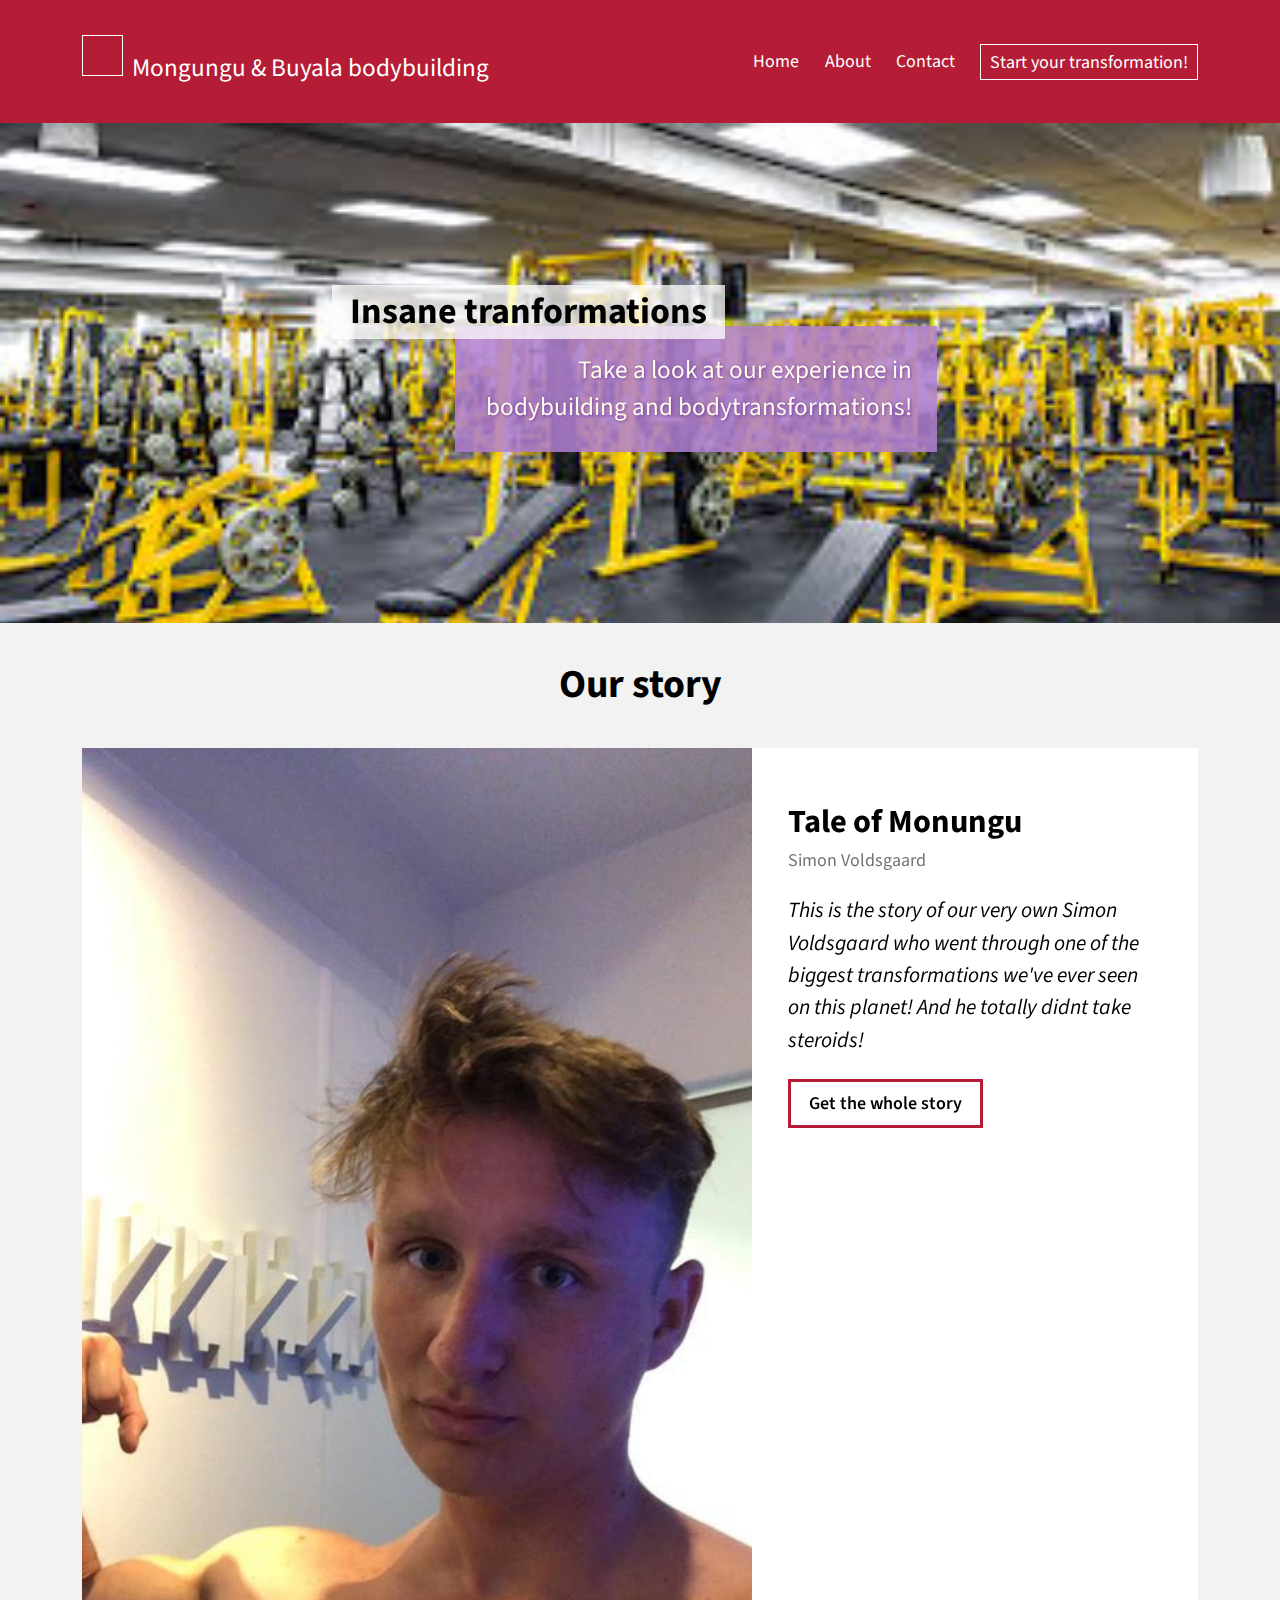
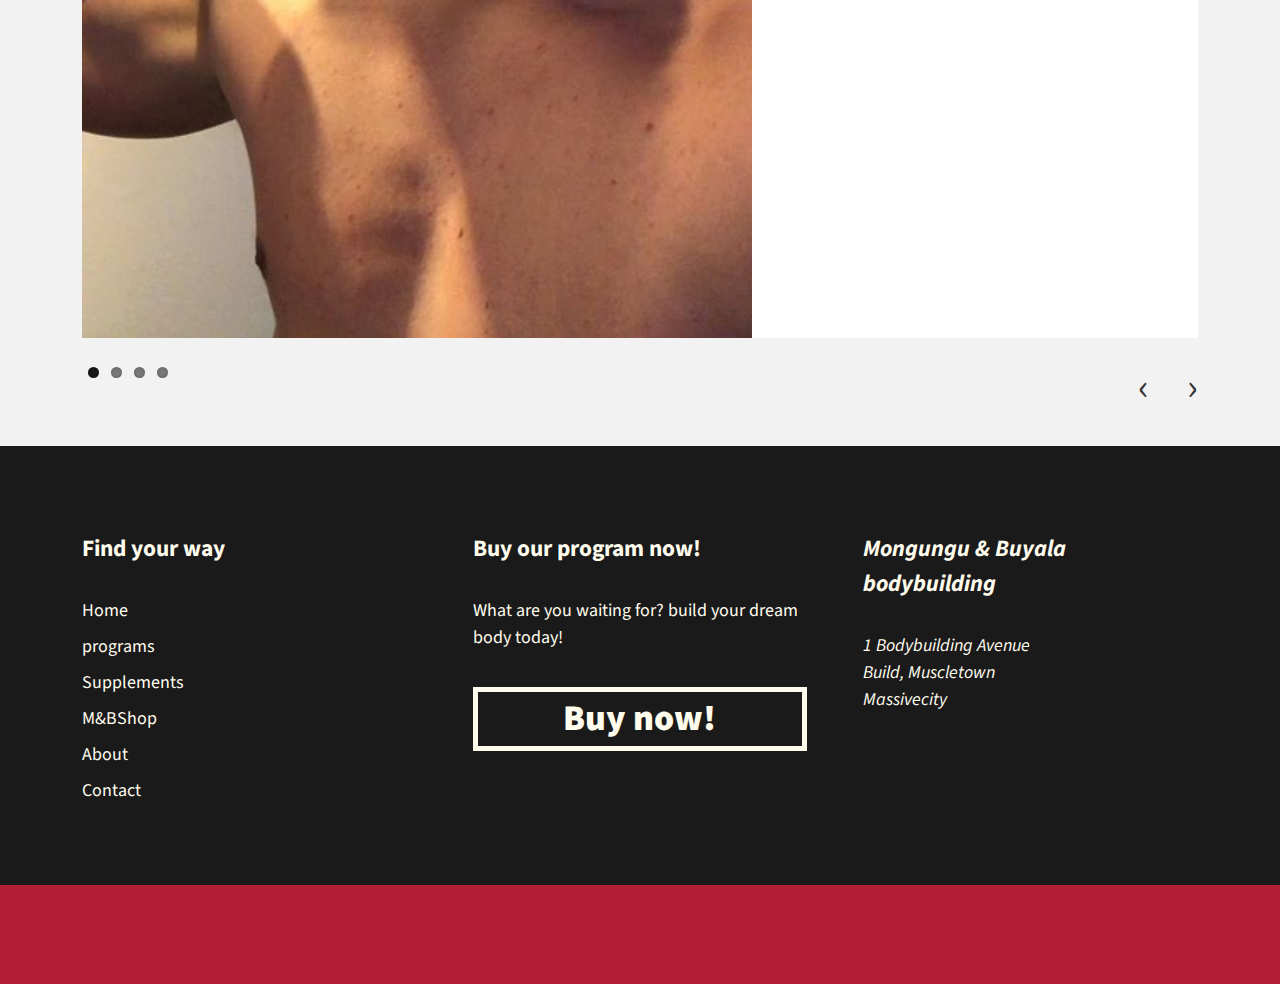
<file: index.html>
<!DOCTYPE html>
<html lang="en-US">
  <head>
    <meta charset="UTF-8" />
    <meta name="viewport" content="width=device-width, initial-scale=1" />
    <title>Moonwalk Manor - Your Haven in Space</title>
    <link
      rel="stylesheet"
      href="//fonts.googleapis.com/css?family=Source+Sans+Pro:400,400i,700,700i,900,900i"
      type="text/css"
      media="all"
    />
    <link rel="stylesheet" href="style-main.css" type="text/css" media="all" />

    <script src="JS/libs/flexibility.js"></script>
  </head>

  <body>
    <a class="skip-link screen-reader-text" href="#content">Skip to content</a>

    <header class="masthead clear">
      <div class="site-header centered">
        <div class="site-branding">
          <h1 class="site-title">
            <a href="/"
              ><span class="icon-mmlogo" data-grunticon-embed></span>Mongungu &
              Buyala bodybuilding</a
            >
          </h1>
        </div>
        <!-- .site-title -->
        <nav id="multi-level-nav" class="menu multi-level-nav">
          <ul>
            <li><a href="index.html">Home</a></li>
            <li><a href="#">About</a></li>
            <li><a href="#">Contact</a></li>
            <li>
              <a class="reserve" href="store.html"
                >Start your transformation!</a
              >
            </li>
          </ul>
        </nav>
        <!-- #multi-level-nav .multi-level-nav -->
      </div>
      <!-- .centered -->
    </header>
    <!-- .masthead -->

    <div id="showcase" class="promo-area">
      <div class="front-slider flexslider">
        <ul class="slides">
          <li>
            <img
              src="images/experience/gym1.jpeg"
              alt=""
              data-type="showcase"
            />
          </li>
          <li>
            <img
              src="images/experience/gym2.jpeg"
              alt=""
              data-type="showcase"
            />
          </li>
          <li>
            <img
              src="images/experience/gym3.jpeg"
              alt=""
              data-type="showcase"
            />
          </li>
        </ul>
      </div>
      <!-- .flexslider -->
      <div class="promo-content">
        <div class="promo-text">
          <h2 class="promo-title">Insane tranformations</h2>
          <p class="promo-lede">
            Take a look at our experience in bodybuilding and
            bodytransformations!
          </p>
        </div>
        <!-- .promo-text -->
      </div>
      <!-- .promo-content -->
    </div>
    <!-- #showcase .promo-area -->

    <main class="main-area">
      <h2 class="main-title">Our story</h2>
      <section class="stories centered">
        <!-- slider -->
        <div class="story-slider flexslider">
          <ul class="slides">
            <li>
              <figure class="story-wrapper">
                <img
                  src="images/mainpromo/simon.jpg"
                  alt=""
                  data-type="story"
                />
                <figcaption class="story">
                  <h3 class="story-header">Tale of Monungu</h3>
                  <div class="author">Simon Voldsgaard</div>
                  <p>
                    This is the story of our very own Simon Voldsgaard who went
                    through one of the biggest transformations we've ever seen
                    on this planet! And he totally didnt take steroids!
                  </p>
                  <a href="#" class="content-button">Get the whole story</a>
                </figcaption>
              </figure>
            </li>
            <li>
              <figure class="story-wrapper">
                <img
                  src="images/mainpromo/martin.jpg"
                  alt=""
                  data-type="story"
                />
                <figcaption class="story">
                  <h3 class="story-header">Tale of the great Buyala</h3>
                  <div class="author">Martin Cevik</div>
                  <p>
                    Buyala was fat, Buyala was useless. Then he decided to make
                    a body transformation with his friend and co-owner of this
                    website Mongungu, and went through a body transformation
                    that has gone down in history.
                  </p>
                  <a href="#" class="content-button">Get the whole story</a>
                </figcaption>
              </figure>
            </li>
            <li>
              <figure class="story-wrapper">
                <img src="images/mainpromo/earl.jpg" alt="" data-type="story" />
                <figcaption class="story">
                  <h3 class="story-header">Fat earl</h3>
                  <div class="author">Maiken Endersen</div>
                  <p>
                    Story of our client fat earl.
                  </p>
                  <a href="#" class="content-button">Get the whole story</a>
                </figcaption>
              </figure>
            </li>
            <li>
              <figure class="story-wrapper">
                <img
                  src="images/mainpromo/kenneth.jpg"
                  alt=""
                  data-type="story"
                />
                <figcaption class="story">
                  <h3 class="story-header">Kinøjser Ken</h3>
                  <div class="author">Kenneth Vip Æg</div>
                  <p>
                    Story of our client Kinøjser ken who struggled to gain
                    muscle mass in his quest for massiveness.
                  </p>
                  <a href="#" class="content-button">Get the whole story</a>
                </figcaption>
              </figure>
            </li>
          </ul>
        </div>
        <!-- .story-slider -->
      </section>
      <!-- .stories centered -->
    </main>
    <!-- .main-area -->

    <footer class="footer">
      <section class="footer-widgets centered">
        <div class="widget footer-menu">
          <h4 class="widget-title">Find your way</h4>
          <ul>
            <li><a href="index.html">Home</a></li>
            <li><a href="store.html">programs</a></li>
            <li><a href="Supplements.html">Supplements</a></li>
            <li><a href="#">M&BShop</a></li>
            <li><a href="#">About</a></li>
            <li><a href="#">Contact</a></li>
          </ul>
        </div>
        <!-- .widget -->
        <div class="widget footer-cta">
          <h4 class="widget-title">Buy our program now!</h4>
          <p>What are you waiting for? build your dream body today!</p>
          <a href="store.html">Buy now!</a>
        </div>
        <!-- .widget -->
        <div class="widget footer-address">
          <address>
            <h4 class="widget-title">Mongungu & Buyala bodybuilding</h4>
            <p>
              1 Bodybuilding Avenue<br />
              Build, Muscletown<br />
              Massivecity
            </p>
          </address>
        </div>
        <!-- .widget -->
      </section>
      <!-- .footer-widgets -->
      <nav class="social-nav" role="navigation">
        <ul>
          <li>
            <a
              class="icon-linkedin"
              data-grunticon-embed
              href="https://linkedin.com"
              ><span class="screen-reader-text">LinkedIn</span></a
            >
          </li>
          <li>
            <a
              class="icon-twitter"
              data-grunticon-embed
              href="https://twitter.com"
              ><span class="screen-reader-text">Twitter</span></a
            >
          </li>
          <li>
            <a
              class="icon-facebook"
              data-grunticon-embed
              href="https://facebook.com"
              ><span class="screen-reader-text">Facebook</span></a
            >
          </li>
          <li>
            <a
              class="icon-instagram"
              data-grunticon-embed
              href="https://instagram.com"
              ><span class="screen-reader-text">Instagram</span></a
            >
          </li>
          <li>
            <a
              class="icon-youtube"
              data-grunticon-embed
              href="https://youtube.com"
              ><span class="screen-reader-text">YouTube</span></a
            >
          </li>
        </ul>
      </nav>
      <!-- .social-nav -->
    </footer>
    <!-- .footer -->

    <script src="JS/libs/jquery-2.1.3.min.js"></script>
    <script src="JS/libs/jquery.flexslider-min.js"></script>
    <script src="JS/menu-toggle.js"></script>
    <script src="JS/flexslider.js"></script>
  </body>
</html>
</file>
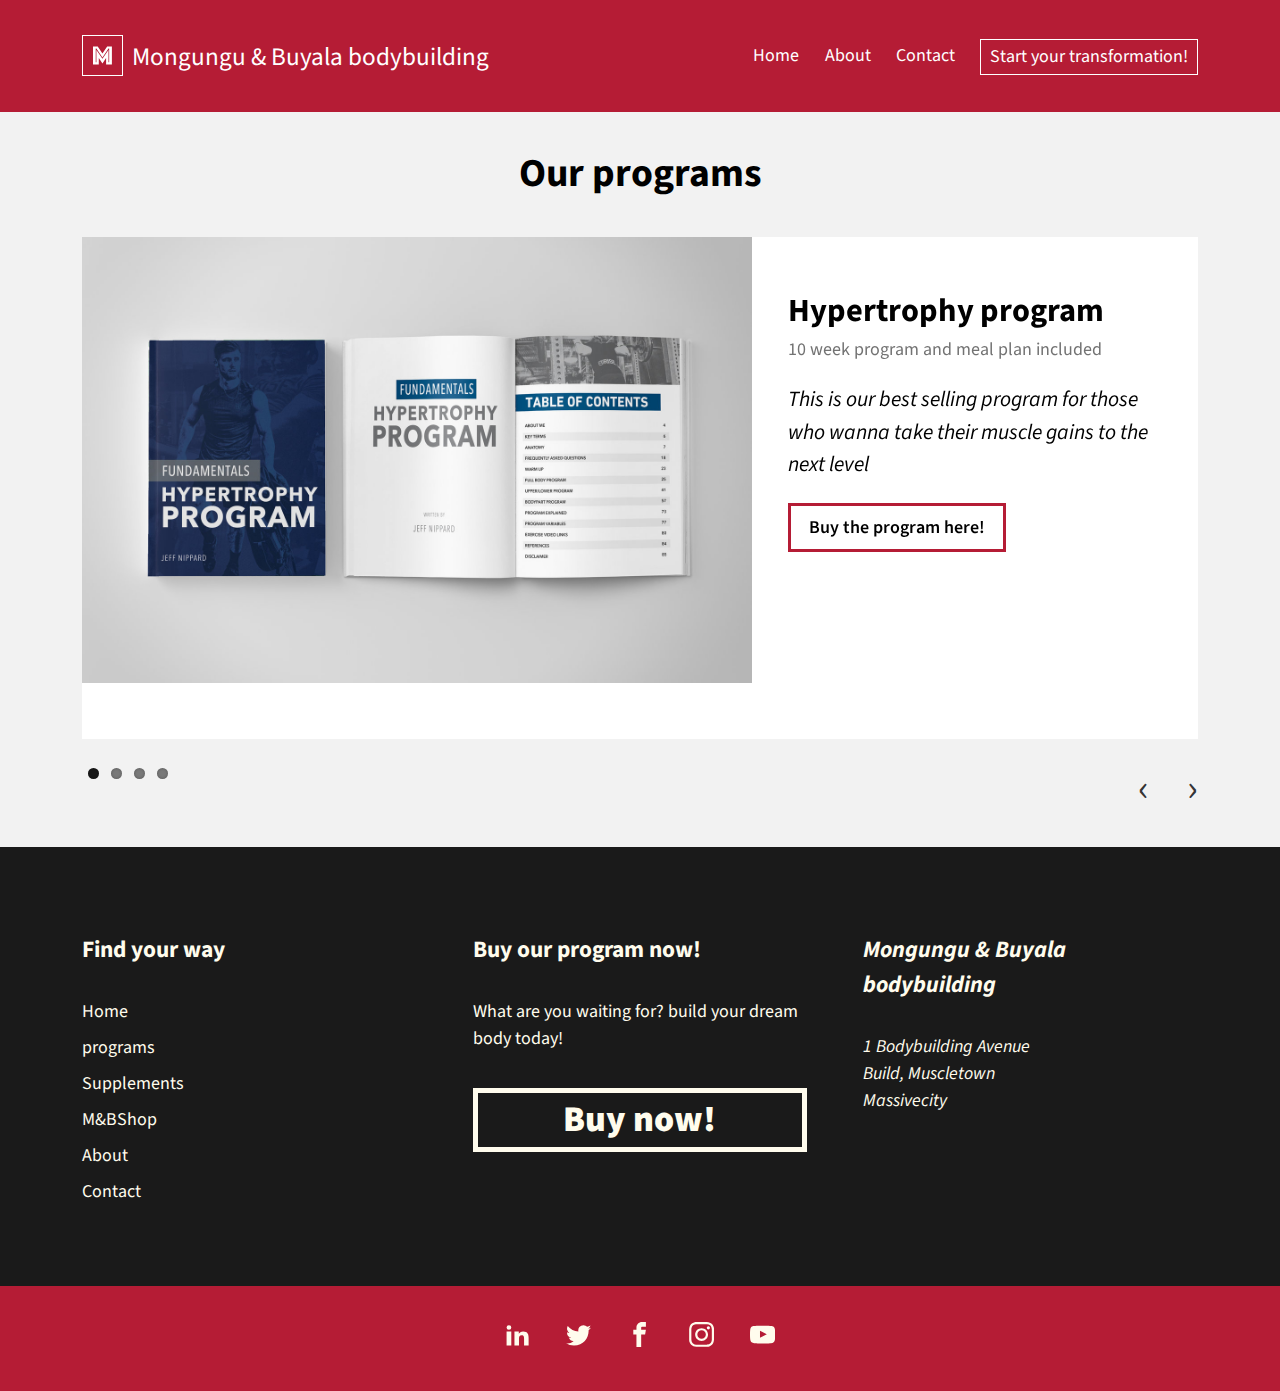
<file: store.html>
<!DOCTYPE html>
<html lang="en-US">
  <head>
    <meta charset="UTF-8" />
    <meta name="viewport" content="width=device-width, initial-scale=1" />
    <title>Moonwalk Manor - Your Haven in Space</title>
    <link
      rel="stylesheet"
      href="//fonts.googleapis.com/css?family=Source+Sans+Pro:400,400i,700,700i,900,900i"
      type="text/css"
      media="all"
    />
    <link rel="stylesheet" href="style-main.css" type="text/css" media="all" />

    <script src="JS/libs/flexibility.js"></script>
    <script>
      /*! grunt-grunticon Stylesheet Loader - v2.1.6 | https://github.com/filamentgroup/grunticon | (c) 2015 Scott Jehl, Filament Group, Inc. | MIT license. */
      !(function () {
        function e(e, n, t) {
          "use strict";
          var o = window.document.createElement("link"),
            r = n || window.document.getElementsByTagName("script")[0],
            a = window.document.styleSheets;
          return (
            (o.rel = "stylesheet"),
            (o.href = e),
            (o.media = "only x"),
            r.parentNode.insertBefore(o, r),
            (o.onloadcssdefined = function (e) {
              for (var n, t = 0; t < a.length; t++)
                a[t].href && a[t].href === o.href && (n = !0);
              n
                ? e()
                : setTimeout(function () {
                    o.onloadcssdefined(e);
                  });
            }),
            o.onloadcssdefined(function () {
              o.media = t || "all";
            }),
            o
          );
        }
        function n(e, n) {
          (e.onload = function () {
            (e.onload = null), n && n.call(e);
          }),
            "isApplicationInstalled" in navigator &&
              "onloadcssdefined" in e &&
              e.onloadcssdefined(n);
        }
        !(function (t) {
          var o = function (r, a) {
            "use strict";
            if (r && 3 === r.length) {
              var i = t.navigator,
                c = t.document,
                s = t.Image,
                d = !(
                  !c.createElementNS ||
                  !c.createElementNS("http://www.w3.org/2000/svg", "svg")
                    .createSVGRect ||
                  !c.implementation.hasFeature(
                    "http://www.w3.org/TR/SVG11/feature#Image",
                    "1.1"
                  ) ||
                  (t.opera && -1 === i.userAgent.indexOf("Chrome")) ||
                  -1 !== i.userAgent.indexOf("Series40")
                ),
                l = new s();
              (l.onerror = function () {
                (o.method = "png"), (o.href = r[2]), e(r[2]);
              }),
                (l.onload = function () {
                  var t = 1 === l.width && 1 === l.height,
                    i = r[t && d ? 0 : t ? 1 : 2];
                  t && d
                    ? (o.method = "svg")
                    : t
                    ? (o.method = "datapng")
                    : (o.method = "png"),
                    (o.href = i),
                    n(e(i), a);
                }),
                (l.src =
                  "[data-uri]"),
                (c.documentElement.className += " grunticon");
            }
          };
          (o.loadCSS = e), (o.onloadCSS = n), (t.grunticon = o);
        })(this),
          (function (e, n) {
            "use strict";
            var t = n.document,
              o = "grunticon:",
              r = function (e) {
                if (
                  t.attachEvent
                    ? "complete" === t.readyState
                    : "loading" !== t.readyState
                )
                  e();
                else {
                  var n = !1;
                  t.addEventListener(
                    "readystatechange",
                    function () {
                      n || ((n = !0), e());
                    },
                    !1
                  );
                }
              },
              a = function (e) {
                return n.document.querySelector('link[href$="' + e + '"]');
              },
              i = function (e) {
                var n,
                  t,
                  r,
                  a,
                  i,
                  c,
                  s = {};
                if (((n = e.sheet), !n)) return s;
                t = n.cssRules ? n.cssRules : n.rules;
                for (var d = 0; d < t.length; d++)
                  (r = t[d].cssText),
                    (a = o + t[d].selectorText),
                    (i = r.split(");")[0].match(/US\-ASCII\,([^"']+)/)),
                    i && i[1] && ((c = decodeURIComponent(i[1])), (s[a] = c));
                return s;
              },
              c = function (e) {
                var n, r, a, i;
                a = "data-grunticon-embed";
                for (var c in e) {
                  i = c.slice(o.length);
                  try {
                    n = t.querySelectorAll(i);
                  } catch (s) {
                    continue;
                  }
                  r = [];
                  for (var d = 0; d < n.length; d++)
                    null !== n[d].getAttribute(a) && r.push(n[d]);
                  if (r.length)
                    for (d = 0; d < r.length; d++)
                      (r[d].innerHTML = e[c]),
                        (r[d].style.backgroundImage = "none"),
                        r[d].removeAttribute(a);
                }
                return r;
              },
              s = function (n) {
                "svg" === e.method &&
                  r(function () {
                    c(i(a(e.href))), "function" == typeof n && n();
                  });
              };
            (e.embedIcons = c),
              (e.getCSS = a),
              (e.getIcons = i),
              (e.ready = r),
              (e.svgLoadedCallback = s),
              (e.embedSVG = s);
          })(grunticon, this);
      })();
      grunticon(
        [
          "gfx/icons.data.svg.css",
          "gfx/icons.data.png.css",
          "gfx/icons.fallback.css",
        ],
        grunticon.svgLoadedCallback
      );
    </script>
    <noscript><link href="gfx/icons.fallback.css" rel="stylesheet" /></noscript>
  </head>

  <body>
    <a class="skip-link screen-reader-text" href="#content">Skip to content</a>

    <header class="masthead clear">
      <div class="site-header centered">
        <div class="site-branding">
          <h1 class="site-title">
            <a href="/"
              ><span class="icon-mmlogo" data-grunticon-embed></span>Mongungu &
              Buyala bodybuilding</a
            >
          </h1>
        </div>
        <!-- .site-title -->
        <nav id="multi-level-nav" class="menu multi-level-nav">
          <ul>
            <li><a href="index.html">Home</a></li>
            <li><a href="#">About</a></li>
            <li><a href="#">Contact</a></li>
            <li><a class="reserve" href="#">Start your transformation!</a></li>
          </ul>
        </nav>
        <!-- #multi-level-nav .multi-level-nav -->
      </div>
      <!-- .centered -->
    </header>
    <!-- .masthead -->
    <!-- #showcase .promo-area -->

    <main class="main-area">
      <h2 class="main-title">Our programs</h2>
      <section class="stories centered">
        <!-- slider -->
        <div class="story-slider flexslider">
          <ul class="slides">
            <li>
              <figure class="story-wrapper">
                <img
                  src="images/testimonials/Hypertrophy.jpg"
                  alt=""
                  data-type="story"
                />
                <figcaption class="story">
                  <h3 class="story-header">Hypertrophy program</h3>
                  <div class="author">
                    10 week program and meal plan included
                  </div>
                  <p>
                    This is our best selling program for those who wanna take
                    their muscle gains to the next level
                  </p>
                  <a href="#" class="content-button">Buy the program here!</a>
                </figcaption>
              </figure>
            </li>
            <li>
              <figure class="story-wrapper">
                <img
                  src="images/testimonials/PPL.jpg"
                  alt=""
                  data-type="story"
                />
                <figcaption class="story">
                  <h3 class="story-header">Push Pull Legs program</h3>
                  <div class="author">
                    10 week program and meal plan included
                  </div>
                  <p>
                    This is another one of our popular programs for those who
                    want to ride the gain train
                  </p>
                  <a href="#" class="content-button">Buy the program here!</a>
                </figcaption>
              </figure>
            </li>
            <li>
              <figure class="story-wrapper">
                <img
                  src="images/testimonials/FullBody.jpg"
                  alt=""
                  data-type="story"
                />
                <figcaption class="story">
                  <h3 class="story-header">Full Body Program</h3>
                  <div class="author">
                    8 week program and meal plan included
                  </div>
                  <p>
                    This is our most popular program for beginners!
                  </p>
                  <a href="#" class="content-button">Buy the program here!</a>
                </figcaption>
              </figure>
            </li>
            <li>
              <figure class="story-wrapper">
                <img
                  src="images/testimonials/Bench.jpg"
                  alt=""
                  data-type="story"
                />
                <figcaption class="story">
                  <h3 class="story-header">Brogram</h3>
                  <div class="author">
                    12 week program and meal plan included
                  </div>
                  <p>
                    This is our hardgainer bro program for you bros who wanna
                    gain a big chest
                  </p>
                  <a href="#" class="content-button">Buy the program here!</a>
                </figcaption>
              </figure>
            </li>
          </ul>
        </div>
        <!-- .story-slider -->
      </section>
      <!-- .stories centered -->
    </main>
    <!-- .main-area -->

    <footer class="footer">
      <section class="footer-widgets centered">
        <div class="widget footer-menu">
          <h4 class="widget-title">Find your way</h4>
          <ul>
            <li><a href="index.html">Home</a></li>
            <li><a href="#">programs</a></li>
            <li><a href="Supplements.html">Supplements</a></li>
            <li><a href="#">M&BShop</a></li>
            <li><a href="#">About</a></li>
            <li><a href="#">Contact</a></li>
          </ul>
        </div>
        <!-- .widget -->
        <div class="widget footer-cta">
          <h4 class="widget-title">Buy our program now!</h4>
          <p>What are you waiting for? build your dream body today!</p>
          <a href="store.html">Buy now!</a>
        </div>
        <!-- .widget -->
        <div class="widget footer-address">
          <address>
            <h4 class="widget-title">Mongungu & Buyala bodybuilding</h4>
            <p>
              1 Bodybuilding Avenue<br />
              Build, Muscletown<br />
              Massivecity
            </p>
          </address>
        </div>
        <!-- .widget -->
      </section>
      <!-- .footer-widgets -->
      <nav class="social-nav" role="navigation">
        <ul>
          <li>
            <a
              class="icon-linkedin"
              data-grunticon-embed
              href="https://linkedin.com"
              ><span class="screen-reader-text">LinkedIn</span></a
            >
          </li>
          <li>
            <a
              class="icon-twitter"
              data-grunticon-embed
              href="https://twitter.com"
              ><span class="screen-reader-text">Twitter</span></a
            >
          </li>
          <li>
            <a
              class="icon-facebook"
              data-grunticon-embed
              href="https://facebook.com"
              ><span class="screen-reader-text">Facebook</span></a
            >
          </li>
          <li>
            <a
              class="icon-instagram"
              data-grunticon-embed
              href="https://instagram.com"
              ><span class="screen-reader-text">Instagram</span></a
            >
          </li>
          <li>
            <a
              class="icon-youtube"
              data-grunticon-embed
              href="https://youtube.com"
              ><span class="screen-reader-text">YouTube</span></a
            >
          </li>
        </ul>
      </nav>
      <!-- .social-nav -->
    </footer>
    <!-- .footer -->

    <script src="JS/libs/jquery-2.1.3.min.js"></script>
    <script src="JS/libs/jquery.flexslider-min.js"></script>
    <script src="JS/menu-toggle.js"></script>
    <script src="JS/flexslider.js"></script>
  </body>
</html>
</file>
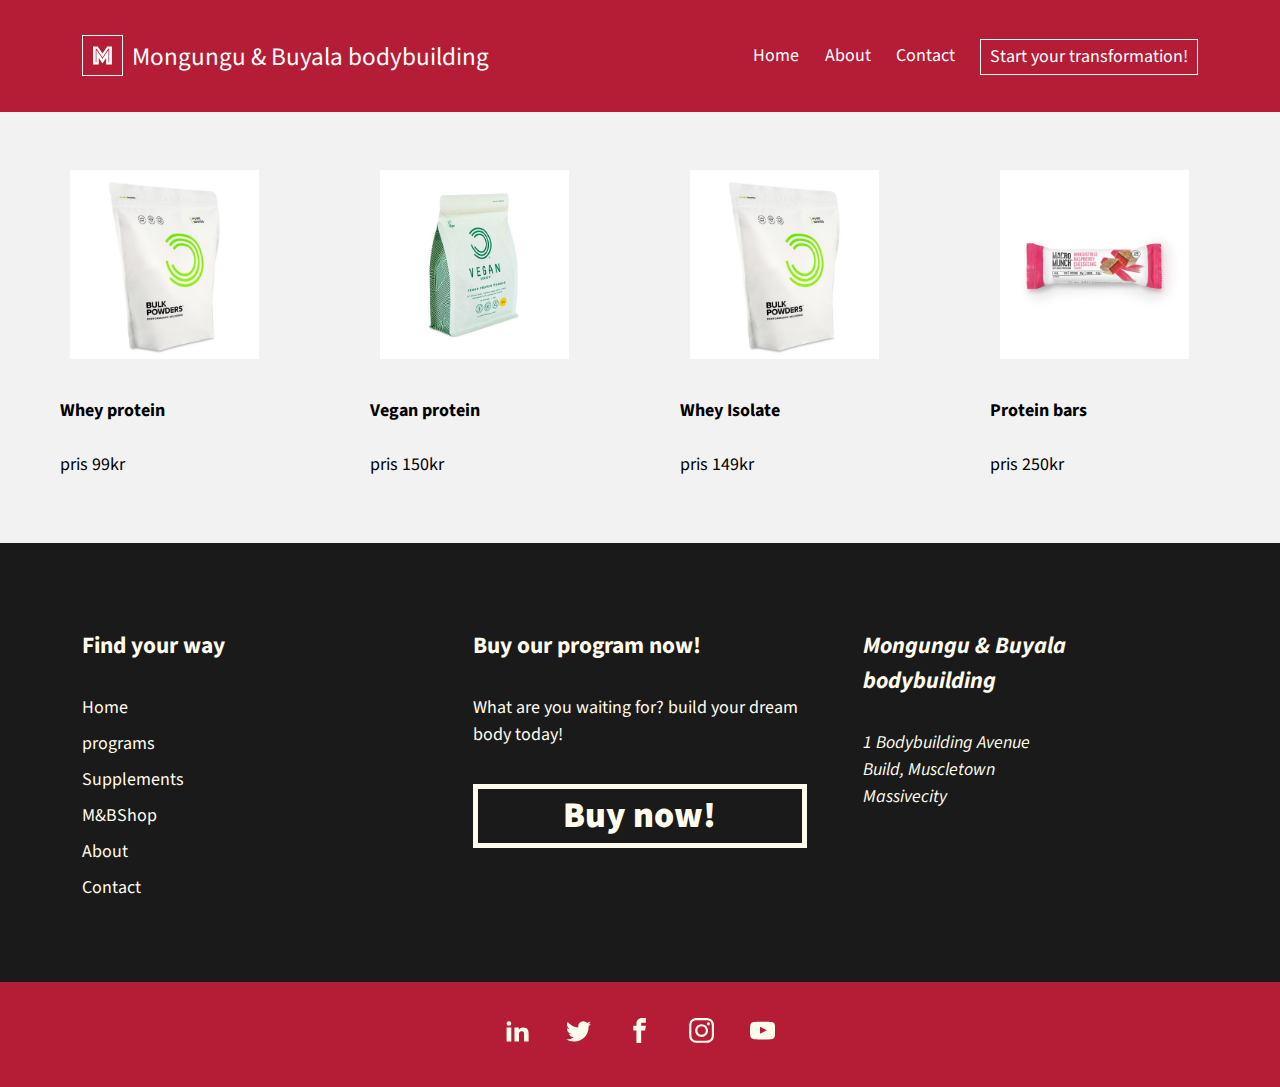
<file: Supplements.html>
<!DOCTYPE html>
<html lang="en-US">
  <head>
    <meta charset="UTF-8" />
    <meta name="viewport" content="width=device-width, initial-scale=1" />
    <title>Moonwalk Manor - Your Haven in Space</title>
    <link
      rel="stylesheet"
      href="//fonts.googleapis.com/css?family=Source+Sans+Pro:400,400i,700,700i,900,900i"
      type="text/css"
      media="all"
    />
    <link
      rel="stylesheet"
      href="style-supplement.css"
      type="text/css"
      media="all"
    />

    <script src="JS/libs/flexibility.js"></script>
    <script>
      /*! grunt-grunticon Stylesheet Loader - v2.1.6 | https://github.com/filamentgroup/grunticon | (c) 2015 Scott Jehl, Filament Group, Inc. | MIT license. */
      !(function () {
        function e(e, n, t) {
          "use strict";
          var o = window.document.createElement("link"),
            r = n || window.document.getElementsByTagName("script")[0],
            a = window.document.styleSheets;
          return (
            (o.rel = "stylesheet"),
            (o.href = e),
            (o.media = "only x"),
            r.parentNode.insertBefore(o, r),
            (o.onloadcssdefined = function (e) {
              for (var n, t = 0; t < a.length; t++)
                a[t].href && a[t].href === o.href && (n = !0);
              n
                ? e()
                : setTimeout(function () {
                    o.onloadcssdefined(e);
                  });
            }),
            o.onloadcssdefined(function () {
              o.media = t || "all";
            }),
            o
          );
        }
        function n(e, n) {
          (e.onload = function () {
            (e.onload = null), n && n.call(e);
          }),
            "isApplicationInstalled" in navigator &&
              "onloadcssdefined" in e &&
              e.onloadcssdefined(n);
        }
        !(function (t) {
          var o = function (r, a) {
            "use strict";
            if (r && 3 === r.length) {
              var i = t.navigator,
                c = t.document,
                s = t.Image,
                d = !(
                  !c.createElementNS ||
                  !c.createElementNS("http://www.w3.org/2000/svg", "svg")
                    .createSVGRect ||
                  !c.implementation.hasFeature(
                    "http://www.w3.org/TR/SVG11/feature#Image",
                    "1.1"
                  ) ||
                  (t.opera && -1 === i.userAgent.indexOf("Chrome")) ||
                  -1 !== i.userAgent.indexOf("Series40")
                ),
                l = new s();
              (l.onerror = function () {
                (o.method = "png"), (o.href = r[2]), e(r[2]);
              }),
                (l.onload = function () {
                  var t = 1 === l.width && 1 === l.height,
                    i = r[t && d ? 0 : t ? 1 : 2];
                  t && d
                    ? (o.method = "svg")
                    : t
                    ? (o.method = "datapng")
                    : (o.method = "png"),
                    (o.href = i),
                    n(e(i), a);
                }),
                (l.src =
                  "[data-uri]"),
                (c.documentElement.className += " grunticon");
            }
          };
          (o.loadCSS = e), (o.onloadCSS = n), (t.grunticon = o);
        })(this),
          (function (e, n) {
            "use strict";
            var t = n.document,
              o = "grunticon:",
              r = function (e) {
                if (
                  t.attachEvent
                    ? "complete" === t.readyState
                    : "loading" !== t.readyState
                )
                  e();
                else {
                  var n = !1;
                  t.addEventListener(
                    "readystatechange",
                    function () {
                      n || ((n = !0), e());
                    },
                    !1
                  );
                }
              },
              a = function (e) {
                return n.document.querySelector('link[href$="' + e + '"]');
              },
              i = function (e) {
                var n,
                  t,
                  r,
                  a,
                  i,
                  c,
                  s = {};
                if (((n = e.sheet), !n)) return s;
                t = n.cssRules ? n.cssRules : n.rules;
                for (var d = 0; d < t.length; d++)
                  (r = t[d].cssText),
                    (a = o + t[d].selectorText),
                    (i = r.split(");")[0].match(/US\-ASCII\,([^"']+)/)),
                    i && i[1] && ((c = decodeURIComponent(i[1])), (s[a] = c));
                return s;
              },
              c = function (e) {
                var n, r, a, i;
                a = "data-grunticon-embed";
                for (var c in e) {
                  i = c.slice(o.length);
                  try {
                    n = t.querySelectorAll(i);
                  } catch (s) {
                    continue;
                  }
                  r = [];
                  for (var d = 0; d < n.length; d++)
                    null !== n[d].getAttribute(a) && r.push(n[d]);
                  if (r.length)
                    for (d = 0; d < r.length; d++)
                      (r[d].innerHTML = e[c]),
                        (r[d].style.backgroundImage = "none"),
                        r[d].removeAttribute(a);
                }
                return r;
              },
              s = function (n) {
                "svg" === e.method &&
                  r(function () {
                    c(i(a(e.href))), "function" == typeof n && n();
                  });
              };
            (e.embedIcons = c),
              (e.getCSS = a),
              (e.getIcons = i),
              (e.ready = r),
              (e.svgLoadedCallback = s),
              (e.embedSVG = s);
          })(grunticon, this);
      })();
      grunticon(
        [
          "gfx/icons.data.svg.css",
          "gfx/icons.data.png.css",
          "gfx/icons.fallback.css",
        ],
        grunticon.svgLoadedCallback
      );
    </script>
    <noscript><link href="gfx/icons.fallback.css" rel="stylesheet" /></noscript>
  </head>

  <body>
    <a class="skip-link screen-reader-text" href="#content">Skip to content</a>

    <header class="masthead clear">
      <div class="site-header centered">
        <div class="site-branding">
          <h1 class="site-title">
            <a href="/"
              ><span class="icon-mmlogo" data-grunticon-embed></span>Mongungu &
              Buyala bodybuilding</a
            >
          </h1>
        </div>
        <!-- .site-title -->
        <nav id="multi-level-nav" class="menu multi-level-nav">
          <ul>
            <li><a href="index.html">Home</a></li>
            <li><a href="#">About</a></li>
            <li><a href="#">Contact</a></li>
            <li>
              <a class="reserve" href="store.html"
                >Start your transformation!</a
              >
            </li>
          </ul>
        </nav>
        <!-- #multi-level-nav .multi-level-nav -->
      </div>
      <!-- .centered -->
    </header>
    <!-- .masthead -->
    <!-- #showcase .promo-area -->

    <!-- gridview with items promo area-->

    <div class="productlist">
      <ol class="productlistitems">
        <li class="productlistitem">
          <div class="productiteminfo">
            <span class="imagecontainer">
              <img
                src="images/mainpromo/whey.jpg"
                onclick="alert('produktdet er ikke på lager')"
                href="#"
              />
            </span>
            <div class="productdetails">
              <p><strong>Whey protein</strong></p>
              <p>pris 99kr</p>
            </div>
          </div>
        </li>
        <li class="productlistitem">
          <div class="productiteminfo">
            <span class="imagecontainer">
              <img
                src="images/mainpromo/veganwhey.jpg"
                onclick="alert('produktdet er ikke på lager')"
                href="#"
              />
            </span>
            <div class="productdetails">
              <p><strong>Vegan protein</strong></p>
              <p>pris 150kr</p>
            </div>
          </div>
        </li>
        <li class="productlistitem">
          <div class="productiteminfo">
            <span class="imagecontainer">
              <img
                src="images/mainpromo/whey.jpg"
                onclick="alert('produktdet er ikke på lager')"
                href="#"
              />
            </span>
            <div class="productdetails">
              <p><strong>Whey Isolate</strong></p>
              <p>pris 149kr</p>
            </div>
          </div>
        </li>
        <li class="productlistitem">
          <div class="productiteminfo">
            <span class="imagecontainer">
              <img
                src="images/mainpromo/bar.jpg"
                onclick="alert('produktdet er ikke på lager')"
                href="#"
              />
            </span>
            <div class="productdetails">
              <p><strong>Protein bars</strong></p>
              <p>pris 250kr</p>
            </div>
          </div>
        </li>
      </ol>
    </div>

    <footer class="footer">
      <section class="footer-widgets centered">
        <div class="widget footer-menu">
          <h4 class="widget-title">Find your way</h4>
          <ul>
            <li><a href="index.html">Home</a></li>
            <li><a href="store.html">programs</a></li>
            <li><a href="Supplements.html">Supplements</a></li>
            <li><a href="#">M&BShop</a></li>
            <li><a href="#">About</a></li>
            <li><a href="#">Contact</a></li>
          </ul>
        </div>
        <!-- .widget -->
        <div class="widget footer-cta">
          <h4 class="widget-title">Buy our program now!</h4>
          <p>What are you waiting for? build your dream body today!</p>
          <a href="store.html">Buy now!</a>
        </div>
        <!-- .widget -->
        <div class="widget footer-address">
          <address>
            <h4 class="widget-title">Mongungu & Buyala bodybuilding</h4>
            <p>
              1 Bodybuilding Avenue<br />
              Build, Muscletown<br />
              Massivecity
            </p>
          </address>
        </div>
        <!-- .widget -->
      </section>
      <!-- .footer-widgets -->
      <nav class="social-nav" role="navigation">
        <ul>
          <li>
            <a
              class="icon-linkedin"
              data-grunticon-embed
              href="https://linkedin.com"
              ><span class="screen-reader-text">LinkedIn</span></a
            >
          </li>
          <li>
            <a
              class="icon-twitter"
              data-grunticon-embed
              href="https://twitter.com"
              ><span class="screen-reader-text">Twitter</span></a
            >
          </li>
          <li>
            <a
              class="icon-facebook"
              data-grunticon-embed
              href="https://facebook.com"
              ><span class="screen-reader-text">Facebook</span></a
            >
          </li>
          <li>
            <a
              class="icon-instagram"
              data-grunticon-embed
              href="https://instagram.com"
              ><span class="screen-reader-text">Instagram</span></a
            >
          </li>
          <li>
            <a
              class="icon-youtube"
              data-grunticon-embed
              href="https://youtube.com"
              ><span class="screen-reader-text">YouTube</span></a
            >
          </li>
        </ul>
      </nav>
      <!-- .social-nav -->
    </footer>
    <!-- .footer -->

    <script src="JS/libs/jquery-2.1.3.min.js"></script>
    <script src="JS/libs/jquery.flexslider-min.js"></script>
    <script src="JS/menu-toggle.js"></script>
    <script src="JS/flexslider.js"></script>
  </body>
</html>
</file>
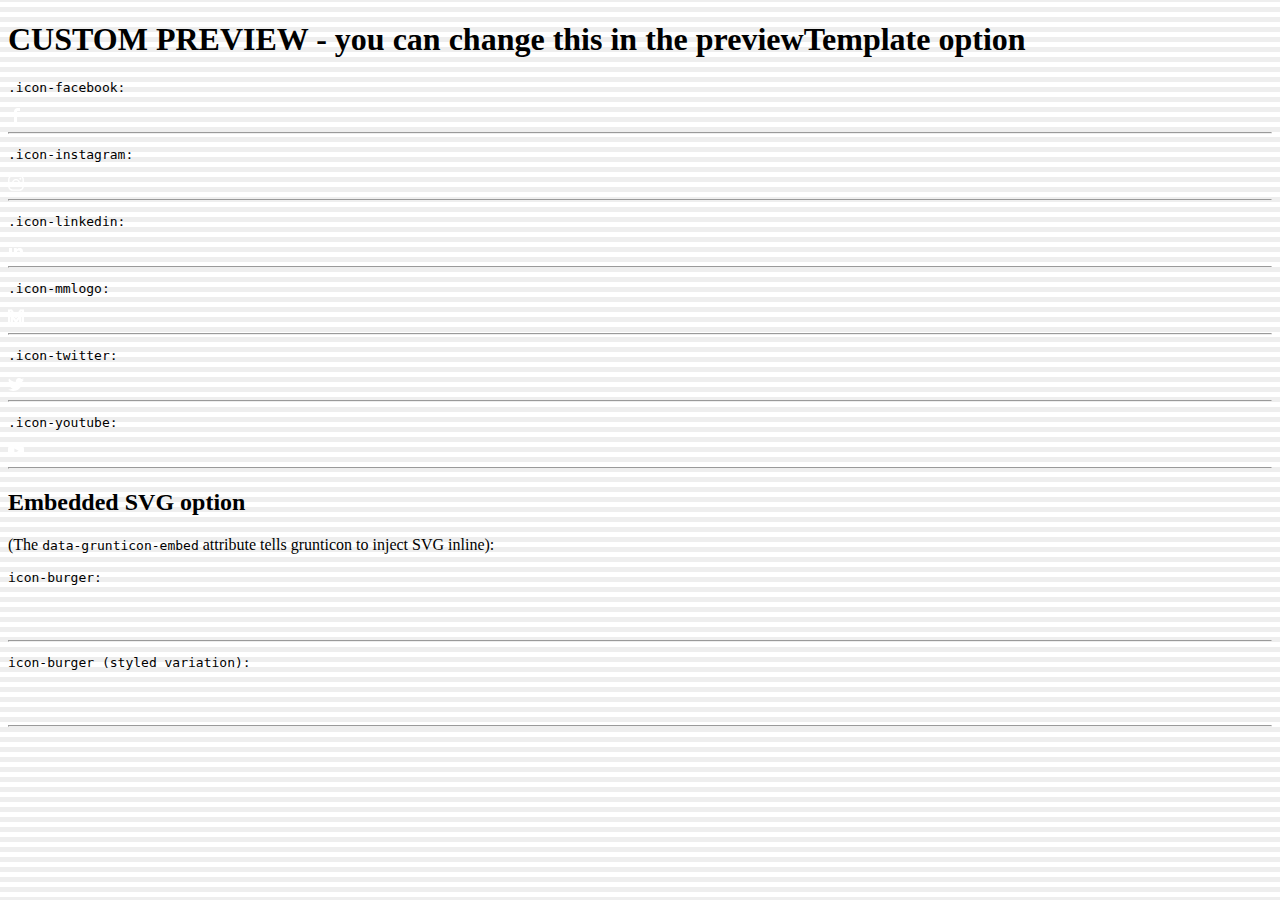
<file: gfx/preview.html>
<!doctype HTML>
<html>
	<head>
		<title>Icons Preview!</title>
		<meta charset="utf-8">
		<style>
			body {
				background-image: linear-gradient(#eee 25%, transparent 25%, transparent), linear-gradient(#eee 25%, transparent 25%, transparent), linear-gradient(transparent 75%, #eee 75%), linear-gradient(transparent 75%, #eee 75%);
				width: auto;
				background-size: 10px 10px;
			}
		</style>
		<script>
			/*! grunt-grunticon Stylesheet Loader - v2.1.6 | https://github.com/filamentgroup/grunticon | (c) 2015 Scott Jehl, Filament Group, Inc. | MIT license. */

!function(){function e(e,n,t){"use strict";var o=window.document.createElement("link"),r=n||window.document.getElementsByTagName("script")[0],a=window.document.styleSheets;return o.rel="stylesheet",o.href=e,o.media="only x",r.parentNode.insertBefore(o,r),o.onloadcssdefined=function(e){for(var n,t=0;t<a.length;t++)a[t].href&&a[t].href===o.href&&(n=!0);n?e():setTimeout(function(){o.onloadcssdefined(e)})},o.onloadcssdefined(function(){o.media=t||"all"}),o}function n(e,n){e.onload=function(){e.onload=null,n&&n.call(e)},"isApplicationInstalled"in navigator&&"onloadcssdefined"in e&&e.onloadcssdefined(n)}!function(t){var o=function(r,a){"use strict";if(r&&3===r.length){var i=t.navigator,c=t.document,s=t.Image,d=!(!c.createElementNS||!c.createElementNS("http://www.w3.org/2000/svg","svg").createSVGRect||!c.implementation.hasFeature("http://www.w3.org/TR/SVG11/feature#Image","1.1")||t.opera&&i.userAgent.indexOf("Chrome")===-1||i.userAgent.indexOf("Series40")!==-1),l=new s;l.onerror=function(){o.method="png",o.href=r[2],e(r[2])},l.onload=function(){var t=1===l.width&&1===l.height,i=r[t&&d?0:t?1:2];t&&d?o.method="svg":t?o.method="datapng":o.method="png",o.href=i,n(e(i),a)},l.src="[data-uri]",c.documentElement.className+=" grunticon"}};o.loadCSS=e,o.onloadCSS=n,t.grunticon=o}(this),function(e,n){"use strict";var t=n.document,o="grunticon:",r=function(e){if(t.attachEvent?"complete"===t.readyState:"loading"!==t.readyState)e();else{var n=!1;t.addEventListener("readystatechange",function(){n||(n=!0,e())},!1)}},a=function(e){return n.document.querySelector('link[href$="'+e+'"]')},i=function(e){var n,t,r,a,i,c,s={};if(n=e.sheet,!n)return s;t=n.cssRules?n.cssRules:n.rules;for(var d=0;d<t.length;d++)r=t[d].cssText,a=o+t[d].selectorText,i=r.split(");")[0].match(/US\-ASCII\,([^"']+)/),i&&i[1]&&(c=decodeURIComponent(i[1]),s[a]=c);return s},c=function(e){var n,r,a,i;a="data-grunticon-embed";for(var c in e){i=c.slice(o.length);try{n=t.querySelectorAll(i)}catch(e){continue}r=[];for(var s=0;s<n.length;s++)null!==n[s].getAttribute(a)&&r.push(n[s]);if(r.length)for(s=0;s<r.length;s++)r[s].innerHTML=e[c],r[s].style.backgroundImage="none",r[s].removeAttribute(a)}return r},s=function(n){"svg"===e.method&&r(function(){c(i(a(e.href))),"function"==typeof n&&n()})};e.embedIcons=c,e.getCSS=a,e.getIcons=i,e.ready=r,e.svgLoadedCallback=s,e.embedSVG=s}(grunticon,this)}();
			
			grunticon(["icons.data.svg.css", "icons.data.png.css", "icons.fallback.css"], grunticon.svgLoadedCallback);
		</script>
		<noscript><link href="icons.fallback.css" rel="stylesheet"></noscript>
	</head>
	<body>

		<h1>CUSTOM PREVIEW - you can change this in the previewTemplate option</h1>
			<pre><code>.icon-facebook:</code></pre><div class="icon-facebook" style="width: 16px; height: 16px;" ></div><hr/>
			<pre><code>.icon-instagram:</code></pre><div class="icon-instagram" style="width: 16px; height: 16px;" ></div><hr/>
			<pre><code>.icon-linkedin:</code></pre><div class="icon-linkedin" style="width: 16px; height: 16px;" ></div><hr/>
			<pre><code>.icon-mmlogo:</code></pre><div class="icon-mmlogo" style="width: 16px; height: 16px;" ></div><hr/>
			<pre><code>.icon-twitter:</code></pre><div class="icon-twitter" style="width: 16px; height: 16px;" ></div><hr/>
			<pre><code>.icon-youtube:</code></pre><div class="icon-youtube" style="width: 16px; height: 16px;" ></div><hr/>

		<h2 id="embedded-svg-option">Embedded SVG option</h2>
		<p>(The <code>data-grunticon-embed</code> attribute tells grunticon to inject SVG inline):</p>

		<pre><code>icon-burger:</code></pre><div class="icon-burger" data-grunticon-embed style="width: px; height: px;" ></div><hr/>

		<style>
			.icon-burger {
				width: 32px;
				height: 30px;
				display: inline-block;
			}
			  .icon-burger.alt .cheese {
		                fill: red;
		            }
				 .icon-burger.alt .buns {
		                fill: orange;
		            }
				  .icon-burger.alt .burger {
		                fill: yellow;
		            }
		 		 .icon-burger.alt .lettuce {
		                fill: green;
		            }

		</style>

		<pre><code>icon-burger (styled variation):</code></pre><div class="icon-burger alt" data-grunticon-embed></div><hr/>



</body>
</html>
</file>
<file: gfx/icons.fallback.css>
.icon-facebook { background-image: url('png/facebook.png'); background-repeat: no-repeat; }

.icon-instagram { background-image: url('png/instagram.png'); background-repeat: no-repeat; }

.icon-linkedin { background-image: url('png/linkedin.png'); background-repeat: no-repeat; }

.icon-mmlogo { background-image: url('png/mmlogo.png'); background-repeat: no-repeat; }

.icon-twitter { background-image: url('png/twitter.png'); background-repeat: no-repeat; }

.icon-youtube { background-image: url('png/youtube.png'); background-repeat: no-repeat; }
</file>
<file: style-main.css>
/*--------------------------------------------------------------
CSS Reset
--------------------------------------------------------------*/
html {
  font-family: sans-serif;
  -webkit-text-size-adjust: 100%;
  -ms-text-size-adjust: 100%;
}

body {
  margin: 0;
  background-color: hsl(0, 0%, 95%);
}

article,
aside,
details,
figcaption,
figure,
footer,
header,
main,
menu,
nav,
section,
summary {
  display: block;
}

audio,
canvas,
progress,
video {
  display: inline-block;
  vertical-align: baseline;
}

audio:not([controls]) {
  display: none;
  height: 0;
}

[hidden],
template {
  display: none;
}

a {
  background-color: transparent;
}

a:active,
a:hover {
  outline: 0;
}

abbr[title] {
  border-bottom: 1px dotted;
}

b,
strong {
  font-weight: bold;
}

dfn {
  font-style: italic;
}

h1 {
  font-size: 2em;
  margin: 0.67em 0;
}

mark {
  background: #ff0;
  color: #000;
}

small {
  font-size: 80%;
}

sub,
sup {
  font-size: 75%;
  line-height: 0;
  position: relative;
  vertical-align: baseline;
}

sup {
  top: -0.5em;
}

sub {
  bottom: -0.25em;
}

img {
  display: block;
  border: 0;
  width: 100%;
  height: auto;
}

svg:not(:root) {
  overflow: hidden;
}

figure {
  margin: 0;
}

hr {
  box-sizing: content-box;
  height: 0;
}

pre {
  overflow: auto;
}

code,
kbd,
pre,
samp {
  font-family: monospace, monospace;
  font-size: 1em;
}

button,
input,
optgroup,
select,
textarea {
  color: inherit;
  font: inherit;
  margin: 0;
}

button {
  overflow: visible;
}

button,
select {
  text-transform: none;
}

button,
html input[type="button"],
input[type="reset"],
input[type="submit"] {
  -webkit-appearance: button;
  cursor: pointer;
}

button[disabled],
html input[disabled] {
  cursor: default;
}

button::-moz-focus-inner,
input::-moz-focus-inner {
  border: 0;
  padding: 0;
}

input {
  line-height: normal;
}

input[type="checkbox"],
input[type="radio"] {
  box-sizing: border-box;
  padding: 0;
}

input[type="number"]::-webkit-inner-spin-button,
input[type="number"]::-webkit-outer-spin-button {
  height: auto;
}

input[type="search"] {
  -webkit-appearance: textfield;
  box-sizing: content-box;
}

input[type="search"]::-webkit-search-cancel-button,
input[type="search"]::-webkit-search-decoration {
  -webkit-appearance: none;
}

fieldset {
  border: 1px solid #c0c0c0;
  margin: 0 2px;
  padding: 0.35em 0.625em 0.75em;
}

legend {
  border: 0;
  padding: 0;
}

textarea {
  overflow: auto;
}

optgroup {
  font-weight: bold;
}

table {
  border-collapse: collapse;
  border-spacing: 0;
}

td,
th {
  padding: 0;
}

/*--------------------------------------------------------------
Accessibility
--------------------------------------------------------------*/
/* Text meant only for screen readers */
.screen-reader-text {
  clip: rect(1px, 1px, 1px, 1px);
  position: absolute !important;
  height: 1px;
  width: 1px;
  overflow: hidden;
}

.screen-reader-text:hover,
.screen-reader-text:active,
.screen-reader-text:focus {
  background-color: #f1f1f1;
  border-radius: 3px;
  box-shadow: 0 0 2px 2px rgba(0, 0, 0, 0.6);
  clip: auto !important;
  color: #21759b;
  display: block;
  font-size: 14px;
  font-weight: bold;
  height: auto;
  left: 5px;
  line-height: normal;
  padding: 15px 23px 14px;
  text-decoration: none;
  top: 5px;
  width: auto;
  z-index: 100000; /* Above WP toolbar */
}

/*--------------------------------------------------------------
Layouts
--------------------------------------------------------------*/

.centered {
  margin: 0 auto;
  padding: 0 1em;
}

@media screen and (min-width: 62em) {
  .centered {
    max-width: 62em;
  }
}

/*--------------------------------------------------------------
Typography
--------------------------------------------------------------*/

body,
button,
input,
select,
textarea {
  font-family: "Source Sans Pro", "Helvetica", Arial, sans-serif;
  font-size: 18px;
  line-height: 1.5;
}

h1,
h2,
h3,
h4,
h5,
h6 {
  clear: both;
}

p {
  margin-bottom: 1.5em;
}

b,
strong {
  font-weight: bold;
}

dfn,
cite,
em,
i {
  font-style: italic;
}

blockquote {
  margin: 0 1.5em;
}

address {
  margin: 0 0 1.5em;
}

pre {
  background: #eee;
  font-family: "Courier 10 Pitch", Courier, monospace;
  font-size: 15px;
  font-size: 1.5rem;
  line-height: 1.6;
  margin-bottom: 1.6em;
  max-width: 100%;
  overflow: auto;
  padding: 1.6em;
}

code,
kbd,
tt,
var {
  font: 15px Monaco, Consolas, "Andale Mono", "DejaVu Sans Mono", monospace;
}

abbr,
acronym {
  border-bottom: 1px dotted #666;
  cursor: help;
}

mark,
ins {
  background: #fff9c0;
  text-decoration: none;
}

sup,
sub {
  font-size: 75%;
  height: 0;
  line-height: 0;
  position: relative;
  vertical-align: baseline;
}

sup {
  bottom: 1ex;
}

sub {
  top: 0.5ex;
}

small {
  font-size: 75%;
}

big {
  font-size: 125%;
}

/* Global layouts */
@media screen and (min-width: 700px) {
  .two-column {
    column-count: 2;
    column-gap: 2.4em;
  }
}

/* Global buttons */
.content-button {
  padding: 0.5em 1em;
  border: 3px solid #b51c35;
  /*border-radius: 10px;*/
  font-weight: 600;
}

a.content-button {
  color: black;
  text-decoration: none;
}

a.content-button:focus,
a.content-button:hover {
  background: #b51c35;
  color: #fffced;
}
/*--------------------------------------------------------------
Header styles
--------------------------------------------------------------*/

.masthead {
  padding: 1em 0;
  background-color: #b51c35;
}

@media screen and (min-width: 25em) {
  .site-header {
    -js-display: flex;
    display: flex;
    flex-wrap: wrap;
    justify-content: space-between;
    align-items: center;
  }
}

.site-branding {
  margin-right: 1em;
}

.site-branding a {
  text-decoration: none;
}

.site-branding a:focus,
.site-branding a:hover {
  text-decoration: underline white;
}

.icon-mmlogo {
  -js-display: flex;
  display: flex;
  width: 0.75em;
  height: 0.75em;
  margin-right: 0.35em;
  padding: 0.4em;
  border: 1px solid white;
}

.icon-mmlogo svg {
  width: 100%;
  height: 100%;
}

.site-title {
  font-size: 1.4em;
}

.site-title a {
  -js-display: flex;
  display: flex;
  align-items: baseline;
  margin: 0;
  font-weight: 400;
  text-align: center;
  color: white;
}

/*--------------------------------------------------------------
Mobile-first menu
--------------------------------------------------------------*/

.multi-level-nav ul {
  margin: 0;
  padding: 0;
  list-style-type: none;
}

.multi-level-nav a {
  display: block;
  padding: 0.6em 0;
  color: white;
  text-decoration: none;
  border-bottom: 1px solid hsla(0, 0%, 100%, 0.1);
  transition: all 0.4s;
}

.multi-level-nav a:focus,
.multi-level-nav a:hover {
  padding-left: 1em;
  background: white;
  color: #002254;
}

@media screen and (max-width: 25em) {
  .multi-level-nav li li a {
    padding-left: 1em;
  }

  .multi-level-nav li li a:focus,
  .multi-level-nav li li a:hover {
    padding-left: 1.8em;
  }

  .multi-level-nav ul ul li a::before {
    margin: 0 0.4em 0 -0.8em;
    content: "–";
  }

  .dropdown-toggle {
    display: none;
  }

  .multi-level-nav > ul:last-of-type > li:nth-last-child(2) > a {
    border-bottom: none;
  }

  a.reserve {
    margin-top: 0.4em;
    text-align: center;
    font-weight: 600;
    border: 1px solid white;
  }

  a.reserve:focus,
  a.reserve:hover {
    padding-left: 0;
    background: white;
    color: #002254;
  }
}

@media screen and (min-width: 25em) {
  .multi-level-nav ul {
    display: flex;
    flex-wrap: wrap;
    justify-content: space-between;
  }

  .multi-level-nav li {
    flex: 1 0 auto;
    position: relative;
  }

  .multi-level-nav a {
    padding-right: 1.4em;
    border-bottom: none;
  }

  .multi-level-nav a:focus,
  .multi-level-nav a:hover {
    padding-left: 0;
    background: inherit;
    color: white;
    text-decoration: underline;
  }

  .multi-level-nav ul ul {
    display: none;
    position: absolute;
    z-index: 100;
  }

  .multi-level-nav ul ul li {
    flex: 1 1 auto;
  }

  .multi-level-nav ul .toggled-on {
    display: flex;
  }

  .dropdown-toggle {
    margin: 0 -0.25em 0 0.25em;
    padding: 0 0.25em;
    border: 0;
    content: "";
    text-transform: lowercase; /* Stop screen readers to read the text as capital letters */
    background-color: transparent;
  }

  .dropdown-toggle:after {
    position: relative;
    top: 0;
    left: 0;
    width: 1em;
    color: white;
    content: "+";
    line-height: 1em;
  }

  .dropdown-toggle:hover,
  .dropdown-toggle:focus {
    outline: solid white 1px;
  }

  .dropdown-toggle.toggle-on:after {
    content: "–";
  }

  .toggled-on {
    border: 1px solid white;
    border-top: none;
  }

  .toggled-on a {
    padding-left: 0.8em;
    background-color: #002254;
  }

  a.reserve {
    margin-top: 0.4em;
    padding: 0.2em 0.5em;
    border: 1px solid white;
    transition: none;
  }

  a.reserve:focus,
  a.reserve:hover {
    padding-left: 0.5em;
    background: white;
    color: #002254;
    text-decoration: none;
  }
}

/*
 * jQuery FlexSlider v2.6.1
 * http://www.woothemes.com/flexslider/
 *
 * Copyright 2012 WooThemes
 * Free to use under the GPLv2 and later license.
 * http://www.gnu.org/licenses/gpl-2.0.html
 *
 * Contributing author: Tyler Smith (@mbmufffin)
 *
 */

/* ====================================================================================================================
 * RESETS
 * ====================================================================================================================*/
.flex-container a:hover,
.flex-slider a:hover {
  outline: none;
}
.slides,
.slides > li,
.flex-control-nav,
.flex-direction-nav {
  margin: 0;
  padding: 0;
  list-style: none;
}
.flex-pauseplay span {
  text-transform: capitalize;
}
/* ====================================================================================================================
 * BASE STYLES
 * ====================================================================================================================*/
.flexslider {
  margin: 0;
  padding: 0;
}
.flexslider .slides > li {
  display: none;
  -webkit-backface-visibility: hidden;
}
.flexslider .slides img {
  width: 100%;
  display: block;
}
.flexslider .slides:after {
  content: "\0020";
  display: block;
  clear: both;
  visibility: hidden;
  line-height: 0;
  height: 0;
}
html[xmlns] .flexslider .slides {
  display: block;
}
* html .flexslider .slides {
  height: 1%;
}
.no-js .flexslider .slides > li:first-child {
  display: block;
}
/* ====================================================================================================================
 * DEFAULT THEME
 * ====================================================================================================================*/
.flexslider {
  margin: 00;
  background: #fff;
  position: relative;
  zoom: 1;
  -webkit-border-radius: 4px;
  -moz-border-radius: 4px;
  border-radius: 4px;
  -webkit-box-shadow: "" 0 1px 4px rgba(0, 0, 0, 0.2);
  -moz-box-shadow: "" 0 1px 4px rgba(0, 0, 0, 0.2);
  -o-box-shadow: "" 0 1px 4px rgba(0, 0, 0, 0.2);
  box-shadow: "" 0 1px 4px rgba(0, 0, 0, 0.2);
}
.flexslider .slides {
  zoom: 1;
}
.flexslider .slides img {
  height: auto;
  -moz-user-select: none;
}
.flex-viewport {
  max-height: 2000px;
  -webkit-transition: all 1s ease;
  -moz-transition: all 1s ease;
  -ms-transition: all 1s ease;
  -o-transition: all 1s ease;
  transition: all 1s ease;
}
.loading .flex-viewport {
  max-height: 300px;
}
.carousel li {
  margin-right: 5px;
}
.flex-direction-nav {
  *height: 0;
}
.flex-direction-nav a {
  text-decoration: none;
  display: block;
  width: 40px;
  height: 40px;
  margin: -20px 0 0;
  position: absolute;
  top: 50%;
  z-index: 10;
  overflow: hidden;
  opacity: 0;
  cursor: pointer;
  color: rgba(0, 0, 0, 0.8);
  text-shadow: 1px 1px 0 rgba(255, 255, 255, 0.3);
  -webkit-transition: all 0.3s ease-in-out;
  -moz-transition: all 0.3s ease-in-out;
  -ms-transition: all 0.3s ease-in-out;
  -o-transition: all 0.3s ease-in-out;
  transition: all 0.3s ease-in-out;
}
.flex-direction-nav a:before {
  font-size: 40px;
  display: inline-block;
  color: rgba(0, 0, 0, 0.8);
  text-shadow: 1px 1px 0 rgba(255, 255, 255, 0.3);
}

.flex-direction-nav .flex-prev {
  left: -50px;
}
.flex-direction-nav .flex-next {
  right: -50px;
  text-align: right;
}

.flex-direction-nav .flex-disabled {
  opacity: 0 !important;
  filter: alpha(opacity=0);
  cursor: default;
  z-index: -1;
}
.flex-pauseplay a {
  display: block;
  width: 20px;
  height: 20px;
  position: absolute;
  bottom: 5px;
  left: 10px;
  opacity: 0.8;
  z-index: 10;
  overflow: hidden;
  cursor: pointer;
  color: #000;
}
.flex-pauseplay a:before {
  font-size: 20px;
  display: inline-block;
}
.flex-pauseplay a:hover {
  opacity: 1;
}

.flex-control-nav {
  width: 100%;
  position: absolute;
  bottom: -40px;
  text-align: center;
}
.flex-control-nav li {
  margin: 0 6px;
  display: inline-block;
  zoom: 1;
  *display: inline;
}
.flex-control-paging li a {
  width: 11px;
  height: 11px;
  display: block;
  background: #666;
  background: rgba(0, 0, 0, 0.5);
  cursor: pointer;
  text-indent: -9999px;
  -webkit-box-shadow: inset 0 0 3px rgba(0, 0, 0, 0.3);
  -moz-box-shadow: inset 0 0 3px rgba(0, 0, 0, 0.3);
  -o-box-shadow: inset 0 0 3px rgba(0, 0, 0, 0.3);
  box-shadow: inset 0 0 3px rgba(0, 0, 0, 0.3);
  -webkit-border-radius: 20px;
  -moz-border-radius: 20px;
  border-radius: 20px;
}
.flex-control-paging li a:hover {
  background: #333;
  background: rgba(0, 0, 0, 0.7);
}
.flex-control-paging li a.flex-active {
  background: #000;
  background: rgba(0, 0, 0, 0.9);
  cursor: default;
}
.flex-control-thumbs {
  margin: 5px 0 0;
  position: static;
  overflow: hidden;
}
.flex-control-thumbs li {
  width: 25%;
  float: left;
  margin: 0;
}
.flex-control-thumbs img {
  width: 100%;
  height: auto;
  display: block;
  opacity: 0.7;
  cursor: pointer;
  -moz-user-select: none;
  -webkit-transition: all 1s ease;
  -moz-transition: all 1s ease;
  -ms-transition: all 1s ease;
  -o-transition: all 1s ease;
  transition: all 1s ease;
}
.flex-control-thumbs img:hover {
  opacity: 1;
}
.flex-control-thumbs .flex-active {
  opacity: 1;
  cursor: default;
}
/* ====================================================================================================================
 * RESPONSIVE
 * ====================================================================================================================*/
@media screen and (max-width: 860px) {
  .flex-direction-nav .flex-prev {
    opacity: 1;
    left: 10px;
  }
  .flex-direction-nav .flex-next {
    opacity: 1;
    right: 10px;
  }
}

/*--------------------------------------------------------------
Front page promo area
--------------------------------------------------------------*/

.promo-text {
  box-sizing: border-box;
}

.promo-title {
  display: inline-block;
  margin-bottom: 0;
  padding: 0 0.5em;
  font-size: 2em;
  background: hsla(0, 0%, 100%, 0.75);
}

.promo-lede {
  padding: 1em 1em;
  font-size: 1.4em;
  color: #fffced;
  text-shadow: 1px 1px 3px hsla(277, 47%, 40%, 0.85);
  background: hsla(277, 47%, 66%, 0.85);
}

@media screen and (min-width: 600px) {
  .promo-area {
    position: relative;
    max-height: 500px;
    overflow: hidden;
  }

  .promo-content {
    position: absolute;
    -js-display: flex;
    display: flex;
    justify-content: flex-end;
    align-items: flex-end;
    height: 100%;
    width: 100%;
    top: 0;
    left: 0;
  }

  .promo-text {
    box-sizing: border-box;
    margin: auto;
    padding: 0 12.5%;
    max-width: 52em;
  }

  .promo-lede {
    margin-top: -0.5em;
    margin-left: 20%;
    text-align: right;
    width: 70%;
  }
}

/*--------------------------------------------------------------
Front page styles
--------------------------------------------------------------*/

.main-pitch {
  background: white;
}

.featured-image {
  margin: 2em auto;
  width: 70%;
}

.featured-image figcaption {
  margin-top: 1em;
  padding-right: 30%;
  padding-left: 1em;
  font-style: italic;

  color: grey;
  border-left: 2px solid grey;
}
.main-title {
  font-size: 2.2em;
  text-align: center;
}

.teaser {
  padding: 0 1em;
  font-size: 1.2em;
}

/* Three Reasons */

.three-reasons {
  margin: 2em 0;
  padding: 0;
  background: white;
}

.reason {
  margin-bottom: 1em;
  padding-bottom: 2em;
  flex: 1;
}

.reason figcaption {
  padding: 0 3em;
}

@media screen and (min-width: 50em) {
  .three-reasons {
    -js-display: flex;
    display: flex;
    margin: 1em auto 0;
  }

  .reason figcaption {
    padding: 0 1.5em;
  }
}

@media screen and (min-width: 70em) {
  .three-reasons {
    padding: 2em 0 0;
  }
}

.content-title {
  margin-bottom: 0;
  font-size: 1.4em;
}

.reason p {
  margin: 0.5em 0 1.8em;
}

/* Experience */
.pitch::before {
  display: block;
  height: 4em;
  content: "";
  background: #002254 url("images/square_bg.svg") repeat;
}

/* Feature */

.features {
  margin: 2em 0;
}

.feature {
  background: white;
}
.feature figcaption {
  padding: 0 2em 3em;
}

@media screen and (min-width: 50em) {
  .features {
    -js-display: flex;
    display: flex;
    flex-wrap: wrap;
    margin: 3em auto 2em;
    padding: 0;
  }

  .feature {
    width: 50%;
  }

  .feature figcaption {
    padding: 0 1.5em 3em;
  }
}

/* CTA */

.cta {
  padding: 3em;
  background: #b51c35;
  text-align: center;
}

.cta a {
  padding: 0 0.5em;
  font-size: 2em;
  font-weight: 900;
  color: #fffced;
  text-decoration: none;
  border: 5px solid #fffced;
}

@media screen and (min-width: 40em) {
  .cta a {
    font-size: 3em;
    border-width: 10px;
  }
}

.cta a:focus,
.cta a:hover {
  background: #fffced;
  color: #b51c35;
}

/*--------------------------------------------------------------
Stories styles
--------------------------------------------------------------*/
.stories {
  margin-bottom: 6em;
}

.story {
  padding: 1em 2em 2em;
}

@media screen and (min-width: 50em) {
  .story-wrapper img {
    width: 60% !important;
    float: left;
  }

  .story {
    box-sizing: border-box;
    width: 40%;
    float: right;
  }
}

.flex-viewport {
  background: white;
}

.flex-control-nav {
  -js-display: flex;
  display: flex;
}

.flex-direction-nav {
  position: relative;
  -js-display: flex;
  display: flex;
  float: right;
  margin: 0;
}

.flex-direction-nav a {
  position: relative;
  opacity: 100;
  margin: 0;
  width: 30px;
}

.flex-direction-nav a::before {
  font-family: inherit;
  content: "‹";
}

.flex-direction-nav a.flex-next::before {
  content: "›";
}

.flex-direction-nav .flex-prev {
  left: 0;
}

.flex-direction-nav .flex-next {
  right: 0;
}

.story-header {
  margin-bottom: 0em;
  font-size: 180%;
}
.author {
  color: hsl(0, 0%, 45%);
}

.story p {
  font-size: 120%;
  font-style: italic;
}

/*--------------------------------------------------------------
Footer styles
--------------------------------------------------------------*/

.footer {
  padding: 3em 3em 0;
  background: hsl(0, 0%, 10%);
  color: #fffced;
}

@media screen and (min-width: 50em) {
  .footer-widgets {
    -js-display: flex;
    display: flex;
    justify-content: space-between;
  }

  .widget {
    width: 30%;
  }
}

.widget-title {
  font-size: 1.3em;
}

.footer-menu ul {
  margin: 0;
  padding: 0;
  list-style-type: none;
}

.footer-menu a {
  display: block;
  padding-bottom: 0.5em;
  color: #fffced;
  text-decoration: none;
}

.footer-menu a:focus::before,
.footer-menu a:hover::before {
  margin-right: 0.5em;
  content: "›";
}

.footer-cta a {
  display: block;
  margin-top: 1em;
  padding: 0 0.5em;
  font-size: 2em;
  font-weight: 900;
  color: #fffced;
  text-align: center;
  text-decoration: none;
  border: 5px solid #fffced;
}

.footer-cta a:focus,
.footer-cta a:hover {
  background: #b51c35;
}

.social-nav {
  margin: 4em -3em 0;
  padding: 1em 0;
  background: #b51c35;
}

.social-nav svg:hover {
  transform: scale(1.2);
}
.social-nav ul {
  -js-display: flex;
  display: flex;
  justify-content: center;

  padding: 0;
  list-style-type: none;
}

.social-nav a {
  padding: 1em;
}

.social-nav svg {
  width: 1.4em;
  height: auto;
  transition: 0.3s ease-out;
}

.social-nav path {
  fill: #fffced;
}
</file>
<file: style-supplement.css>
/*--------------------------------------------------------------
CSS Reset
--------------------------------------------------------------*/

.productlist {
  margin: 0;
  width: 100%;
}

.productlistitems {
  display: flex;
  flex-wrap: wrap;
  box-sizing: border-box;
}

.productlistitem {
  max-width: 25%;
  margin: 0;
  box-sizing: border-box;
  display: block;
  padding: 20px;
}

.productiteminfo {
  position: relative;
  width: 100%;
  display: block;
}

.imagecontainer {
  width: 100%;
  background-color: white;
  position: relative;
  z-index: 0;
}

.imagecontainer img {
  max-width: 70%;
  width: auto;
  padding: 20px 10px 20px 10px;
  cursor: pointer;
}

.productdetails {
  display: block;
  width: 100%;
}

html {
  font-family: sans-serif;
  -webkit-text-size-adjust: 100%;
  -ms-text-size-adjust: 100%;
}

body {
  margin: 0;
  background-color: hsl(0, 0%, 95%);
}
.column {
  float: left;
  width: 50%;
  padding: 10px;
}

/* Clear floats after the columns */
.row:after {
  content: "";
  display: table;
  clear: both;
}

article,
aside,
details,
figcaption,
figure,
footer,
header,
main,
menu,
nav,
section,
summary {
  display: block;
}

audio,
canvas,
progress,
video {
  display: inline-block;
  vertical-align: baseline;
}

audio:not([controls]) {
  display: none;
  height: 0;
}

[hidden],
template {
  display: none;
}

a {
  background-color: transparent;
}

a:active,
a:hover {
  outline: 0;
}

abbr[title] {
  border-bottom: 1px dotted;
}

b,
strong {
  font-weight: bold;
}

dfn {
  font-style: italic;
}

h1 {
  font-size: 2em;
  margin: 0.67em 0;
}

mark {
  background: #ff0;
  color: #000;
}

small {
  font-size: 80%;
}

sub,
sup {
  font-size: 75%;
  line-height: 0;
  position: relative;
  vertical-align: baseline;
}

sup {
  top: -0.5em;
}

sub {
  bottom: -0.25em;
}

img {
  display: block;
  border: 0;
  width: 100%;
  height: auto;
}

svg:not(:root) {
  overflow: hidden;
}

figure {
  margin: 0;
}

hr {
  box-sizing: content-box;
  height: 0;
}

pre {
  overflow: auto;
}

code,
kbd,
pre,
samp {
  font-family: monospace, monospace;
  font-size: 1em;
}

button,
input,
optgroup,
select,
textarea {
  color: inherit;
  font: inherit;
  margin: 0;
}

button {
  overflow: visible;
}

button,
select {
  text-transform: none;
}

button,
html input[type="button"],
input[type="reset"],
input[type="submit"] {
  -webkit-appearance: button;
  cursor: pointer;
}

button[disabled],
html input[disabled] {
  cursor: default;
}

button::-moz-focus-inner,
input::-moz-focus-inner {
  border: 0;
  padding: 0;
}

input {
  line-height: normal;
}

input[type="checkbox"],
input[type="radio"] {
  box-sizing: border-box;
  padding: 0;
}

input[type="number"]::-webkit-inner-spin-button,
input[type="number"]::-webkit-outer-spin-button {
  height: auto;
}

input[type="search"] {
  -webkit-appearance: textfield;
  box-sizing: content-box;
}

input[type="search"]::-webkit-search-cancel-button,
input[type="search"]::-webkit-search-decoration {
  -webkit-appearance: none;
}

fieldset {
  border: 1px solid #c0c0c0;
  margin: 0 2px;
  padding: 0.35em 0.625em 0.75em;
}

legend {
  border: 0;
  padding: 0;
}

textarea {
  overflow: auto;
}

optgroup {
  font-weight: bold;
}

table {
  border-collapse: collapse;
  border-spacing: 0;
}

td,
th {
  padding: 0;
}

/*--------------------------------------------------------------
Accessibility
--------------------------------------------------------------*/
/* Text meant only for screen readers */
.screen-reader-text {
  clip: rect(1px, 1px, 1px, 1px);
  position: absolute !important;
  height: 1px;
  width: 1px;
  overflow: hidden;
}

.screen-reader-text:hover,
.screen-reader-text:active,
.screen-reader-text:focus {
  background-color: #f1f1f1;
  border-radius: 3px;
  box-shadow: 0 0 2px 2px rgba(0, 0, 0, 0.6);
  clip: auto !important;
  color: #21759b;
  display: block;
  font-size: 14px;
  font-weight: bold;
  height: auto;
  left: 5px;
  line-height: normal;
  padding: 15px 23px 14px;
  text-decoration: none;
  top: 5px;
  width: auto;
  z-index: 100000; /* Above WP toolbar */
}

/*--------------------------------------------------------------
Layouts
--------------------------------------------------------------*/

.centered {
  margin: 0 auto;
  padding: 0 1em;
}

@media screen and (min-width: 62em) {
  .centered {
    max-width: 62em;
  }
}

/*--------------------------------------------------------------
Typography
--------------------------------------------------------------*/

body,
button,
input,
select,
textarea {
  font-family: "Source Sans Pro", "Helvetica", Arial, sans-serif;
  font-size: 18px;
  line-height: 1.5;
}

h1,
h2,
h3,
h4,
h5,
h6 {
  clear: both;
}

p {
  margin-bottom: 1.5em;
}

b,
strong {
  font-weight: bold;
}

dfn,
cite,
em,
i {
  font-style: italic;
}

blockquote {
  margin: 0 1.5em;
}

address {
  margin: 0 0 1.5em;
}

pre {
  background: #eee;
  font-family: "Courier 10 Pitch", Courier, monospace;
  font-size: 15px;
  font-size: 1.5rem;
  line-height: 1.6;
  margin-bottom: 1.6em;
  max-width: 100%;
  overflow: auto;
  padding: 1.6em;
}

code,
kbd,
tt,
var {
  font: 15px Monaco, Consolas, "Andale Mono", "DejaVu Sans Mono", monospace;
}

abbr,
acronym {
  border-bottom: 1px dotted #666;
  cursor: help;
}

mark,
ins {
  background: #fff9c0;
  text-decoration: none;
}

sup,
sub {
  font-size: 75%;
  height: 0;
  line-height: 0;
  position: relative;
  vertical-align: baseline;
}

sup {
  bottom: 1ex;
}

sub {
  top: 0.5ex;
}

small {
  font-size: 75%;
}

big {
  font-size: 125%;
}

/* Global layouts */
@media screen and (min-width: 700px) {
  .two-column {
    column-count: 2;
    column-gap: 2.4em;
  }
}

/* Global buttons */
.content-button {
  padding: 0.5em 1em;
  border: 3px solid #b51c35;
  /*border-radius: 10px;*/
  font-weight: 600;
}

a.content-button {
  color: black;
  text-decoration: none;
}

a.content-button:focus,
a.content-button:hover {
  background: #b51c35;
  color: #fffced;
}
/*--------------------------------------------------------------
Header styles
--------------------------------------------------------------*/

.masthead {
  padding: 1em 0;
  background-color: #b51c35;
}

@media screen and (min-width: 25em) {
  .site-header {
    -js-display: flex;
    display: flex;
    flex-wrap: wrap;
    justify-content: space-between;
    align-items: center;
  }
}

.site-branding {
  margin-right: 1em;
}

.site-branding a {
  text-decoration: none;
}

.site-branding a:focus,
.site-branding a:hover {
  text-decoration: underline white;
}

.icon-mmlogo {
  -js-display: flex;
  display: flex;
  width: 0.75em;
  height: 0.75em;
  margin-right: 0.35em;
  padding: 0.4em;
  border: 1px solid white;
}

.icon-mmlogo svg {
  width: 100%;
  height: 100%;
}

.site-title {
  font-size: 1.4em;
}

.site-title a {
  -js-display: flex;
  display: flex;
  align-items: baseline;
  margin: 0;
  font-weight: 400;
  text-align: center;
  color: white;
}

/*--------------------------------------------------------------
Mobile-first menu
--------------------------------------------------------------*/

.multi-level-nav ul {
  margin: 0;
  padding: 0;
  list-style-type: none;
}

.multi-level-nav a {
  display: block;
  padding: 0.6em 0;
  color: white;
  text-decoration: none;
  border-bottom: 1px solid hsla(0, 0%, 100%, 0.1);
  transition: all 0.4s;
}

.multi-level-nav a:focus,
.multi-level-nav a:hover {
  padding-left: 1em;
  background: white;
  color: #002254;
}

@media screen and (max-width: 25em) {
  .multi-level-nav li li a {
    padding-left: 1em;
  }

  .multi-level-nav li li a:focus,
  .multi-level-nav li li a:hover {
    padding-left: 1.8em;
  }

  .multi-level-nav ul ul li a::before {
    margin: 0 0.4em 0 -0.8em;
    content: "–";
  }

  .dropdown-toggle {
    display: none;
  }

  .multi-level-nav > ul:last-of-type > li:nth-last-child(2) > a {
    border-bottom: none;
  }

  a.reserve {
    margin-top: 0.4em;
    text-align: center;
    font-weight: 600;
    border: 1px solid white;
  }

  a.reserve:focus,
  a.reserve:hover {
    padding-left: 0;
    background: white;
    color: #002254;
  }
}

@media screen and (min-width: 25em) {
  .multi-level-nav ul {
    display: flex;
    flex-wrap: wrap;
    justify-content: space-between;
  }

  .multi-level-nav li {
    flex: 1 0 auto;
    position: relative;
  }

  .multi-level-nav a {
    padding-right: 1.4em;
    border-bottom: none;
  }

  .multi-level-nav a:focus,
  .multi-level-nav a:hover {
    padding-left: 0;
    background: inherit;
    color: white;
    text-decoration: underline;
  }

  .multi-level-nav ul ul {
    display: none;
    position: absolute;
    z-index: 100;
  }

  .multi-level-nav ul ul li {
    flex: 1 1 auto;
  }

  .multi-level-nav ul .toggled-on {
    display: flex;
  }

  .dropdown-toggle {
    margin: 0 -0.25em 0 0.25em;
    padding: 0 0.25em;
    border: 0;
    content: "";
    text-transform: lowercase; /* Stop screen readers to read the text as capital letters */
    background-color: transparent;
  }

  .dropdown-toggle:after {
    position: relative;
    top: 0;
    left: 0;
    width: 1em;
    color: white;
    content: "+";
    line-height: 1em;
  }

  .dropdown-toggle:hover,
  .dropdown-toggle:focus {
    outline: solid white 1px;
  }

  .dropdown-toggle.toggle-on:after {
    content: "–";
  }

  .toggled-on {
    border: 1px solid white;
    border-top: none;
  }

  .toggled-on a {
    padding-left: 0.8em;
    background-color: #002254;
  }

  a.reserve {
    margin-top: 0.4em;
    padding: 0.2em 0.5em;
    border: 1px solid white;
    transition: none;
  }

  a.reserve:focus,
  a.reserve:hover {
    padding-left: 0.5em;
    background: white;
    color: #002254;
    text-decoration: none;
  }
}

/*
 * jQuery FlexSlider v2.6.1
 * http://www.woothemes.com/flexslider/
 *
 * Copyright 2012 WooThemes
 * Free to use under the GPLv2 and later license.
 * http://www.gnu.org/licenses/gpl-2.0.html
 *
 * Contributing author: Tyler Smith (@mbmufffin)
 *
 */

/* ====================================================================================================================
 * RESETS
 * ====================================================================================================================*/
.flex-container a:hover,
.flex-slider a:hover {
  outline: none;
}
.slides,
.slides > li,
.flex-control-nav,
.flex-direction-nav {
  margin: 0;
  padding: 0;
  list-style: none;
}
.flex-pauseplay span {
  text-transform: capitalize;
}
/* ====================================================================================================================
 * BASE STYLES
 * ====================================================================================================================*/
.flexslider {
  margin: 0;
  padding: 0;
}
.flexslider .slides > li {
  display: none;
  -webkit-backface-visibility: hidden;
}
.flexslider .slides img {
  width: 100%;
  display: block;
}
.flexslider .slides:after {
  content: "\0020";
  display: block;
  clear: both;
  visibility: hidden;
  line-height: 0;
  height: 0;
}
html[xmlns] .flexslider .slides {
  display: block;
}
* html .flexslider .slides {
  height: 1%;
}
.no-js .flexslider .slides > li:first-child {
  display: block;
}
/* ====================================================================================================================
 * DEFAULT THEME
 * ====================================================================================================================*/
.flexslider {
  margin: 00;
  background: #fff;
  position: relative;
  zoom: 1;
  -webkit-border-radius: 4px;
  -moz-border-radius: 4px;
  border-radius: 4px;
  -webkit-box-shadow: "" 0 1px 4px rgba(0, 0, 0, 0.2);
  -moz-box-shadow: "" 0 1px 4px rgba(0, 0, 0, 0.2);
  -o-box-shadow: "" 0 1px 4px rgba(0, 0, 0, 0.2);
  box-shadow: "" 0 1px 4px rgba(0, 0, 0, 0.2);
}
.flexslider .slides {
  zoom: 1;
}
.flexslider .slides img {
  height: auto;
  -moz-user-select: none;
}
.flex-viewport {
  max-height: 2000px;
  -webkit-transition: all 1s ease;
  -moz-transition: all 1s ease;
  -ms-transition: all 1s ease;
  -o-transition: all 1s ease;
  transition: all 1s ease;
}
.loading .flex-viewport {
  max-height: 300px;
}
.carousel li {
  margin-right: 5px;
}
.flex-direction-nav {
  *height: 0;
}
.flex-direction-nav a {
  text-decoration: none;
  display: block;
  width: 40px;
  height: 40px;
  margin: -20px 0 0;
  position: absolute;
  top: 50%;
  z-index: 10;
  overflow: hidden;
  opacity: 0;
  cursor: pointer;
  color: rgba(0, 0, 0, 0.8);
  text-shadow: 1px 1px 0 rgba(255, 255, 255, 0.3);
  -webkit-transition: all 0.3s ease-in-out;
  -moz-transition: all 0.3s ease-in-out;
  -ms-transition: all 0.3s ease-in-out;
  -o-transition: all 0.3s ease-in-out;
  transition: all 0.3s ease-in-out;
}
.flex-direction-nav a:before {
  font-size: 40px;
  display: inline-block;
  color: rgba(0, 0, 0, 0.8);
  text-shadow: 1px 1px 0 rgba(255, 255, 255, 0.3);
}

.flex-direction-nav .flex-prev {
  left: -50px;
}
.flex-direction-nav .flex-next {
  right: -50px;
  text-align: right;
}

.flex-direction-nav .flex-disabled {
  opacity: 0 !important;
  filter: alpha(opacity=0);
  cursor: default;
  z-index: -1;
}
.flex-pauseplay a {
  display: block;
  width: 20px;
  height: 20px;
  position: absolute;
  bottom: 5px;
  left: 10px;
  opacity: 0.8;
  z-index: 10;
  overflow: hidden;
  cursor: pointer;
  color: #000;
}
.flex-pauseplay a:before {
  font-size: 20px;
  display: inline-block;
}
.flex-pauseplay a:hover {
  opacity: 1;
}

.flex-control-nav {
  width: 100%;
  position: absolute;
  bottom: -40px;
  text-align: center;
}
.flex-control-nav li {
  margin: 0 6px;
  display: inline-block;
  zoom: 1;
  *display: inline;
}
.flex-control-paging li a {
  width: 11px;
  height: 11px;
  display: block;
  background: #666;
  background: rgba(0, 0, 0, 0.5);
  cursor: pointer;
  text-indent: -9999px;
  -webkit-box-shadow: inset 0 0 3px rgba(0, 0, 0, 0.3);
  -moz-box-shadow: inset 0 0 3px rgba(0, 0, 0, 0.3);
  -o-box-shadow: inset 0 0 3px rgba(0, 0, 0, 0.3);
  box-shadow: inset 0 0 3px rgba(0, 0, 0, 0.3);
  -webkit-border-radius: 20px;
  -moz-border-radius: 20px;
  border-radius: 20px;
}
.flex-control-paging li a:hover {
  background: #333;
  background: rgba(0, 0, 0, 0.7);
}
.flex-control-paging li a.flex-active {
  background: #000;
  background: rgba(0, 0, 0, 0.9);
  cursor: default;
}
.flex-control-thumbs {
  margin: 5px 0 0;
  position: static;
  overflow: hidden;
}
.flex-control-thumbs li {
  width: 25%;
  float: left;
  margin: 0;
}
.flex-control-thumbs img {
  width: 100%;
  height: auto;
  display: block;
  opacity: 0.7;
  cursor: pointer;
  -moz-user-select: none;
  -webkit-transition: all 1s ease;
  -moz-transition: all 1s ease;
  -ms-transition: all 1s ease;
  -o-transition: all 1s ease;
  transition: all 1s ease;
}
.flex-control-thumbs img:hover {
  opacity: 1;
}
.flex-control-thumbs .flex-active {
  opacity: 1;
  cursor: default;
}
/* ====================================================================================================================
 * RESPONSIVE
 * ====================================================================================================================*/
@media screen and (max-width: 860px) {
  .flex-direction-nav .flex-prev {
    opacity: 1;
    left: 10px;
  }
  .flex-direction-nav .flex-next {
    opacity: 1;
    right: 10px;
  }
}

/*--------------------------------------------------------------
Front page promo area
--------------------------------------------------------------*/

.promo-text {
  box-sizing: border-box;
}

.promo-title {
  display: inline-block;
  margin-bottom: 0;
  padding: 0 0.5em;
  font-size: 2em;
  background: hsla(0, 0%, 100%, 0.75);
}

.promo-lede {
  padding: 1em 1em;
  font-size: 1.4em;
  color: #fffced;
  text-shadow: 1px 1px 3px hsla(277, 47%, 40%, 0.85);
  background: hsla(277, 47%, 66%, 0.85);
}

@media screen and (min-width: 600px) {
  .promo-area {
    position: relative;
    max-height: 500px;
    overflow: hidden;
  }

  .promo-content {
    position: absolute;
    -js-display: flex;
    display: flex;
    justify-content: flex-end;
    align-items: flex-end;
    height: 100%;
    width: 100%;
    top: 0;
    left: 0;
  }

  .promo-text {
    box-sizing: border-box;
    margin: auto;
    padding: 0 12.5%;
    max-width: 52em;
  }

  .promo-lede {
    margin-top: -0.5em;
    margin-left: 20%;
    text-align: right;
    width: 70%;
  }
}

/*--------------------------------------------------------------
Front page styles
--------------------------------------------------------------*/

.main-pitch {
  background: white;
}

.featured-image {
  margin: 2em auto;
  width: 70%;
}

.featured-image figcaption {
  margin-top: 1em;
  padding-right: 30%;
  padding-left: 1em;
  font-style: italic;

  color: grey;
  border-left: 2px solid grey;
}
.main-title {
  font-size: 2.2em;
  text-align: center;
}

.teaser {
  padding: 0 1em;
  font-size: 1.2em;
}

/* Three Reasons */

.three-reasons {
  margin: 2em 0;
  padding: 0;
  background: white;
}

.reason {
  margin-bottom: 1em;
  padding-bottom: 2em;
  flex: 1;
}

.reason figcaption {
  padding: 0 3em;
}

@media screen and (min-width: 50em) {
  .three-reasons {
    -js-display: flex;
    display: flex;
    margin: 1em auto 0;
  }

  .reason figcaption {
    padding: 0 1.5em;
  }
}

@media screen and (min-width: 70em) {
  .three-reasons {
    padding: 2em 0 0;
  }
}

.content-title {
  margin-bottom: 0;
  font-size: 1.4em;
}

.reason p {
  margin: 0.5em 0 1.8em;
}

/* Experience */
.pitch::before {
  display: block;
  height: 4em;
  content: "";
  background: #002254 url("images/square_bg.svg") repeat;
}

/* Feature */

.features {
  margin: 2em 0;
}

.feature {
  background: white;
}
.feature figcaption {
  padding: 0 2em 3em;
}

@media screen and (min-width: 50em) {
  .features {
    -js-display: flex;
    display: flex;
    flex-wrap: wrap;
    margin: 3em auto 2em;
    padding: 0;
  }

  .feature {
    width: 50%;
  }

  .feature figcaption {
    padding: 0 1.5em 3em;
  }
}

/* CTA */

.cta {
  padding: 3em;
  background: #b51c35;
  text-align: center;
}

.cta a {
  padding: 0 0.5em;
  font-size: 2em;
  font-weight: 900;
  color: #fffced;
  text-decoration: none;
  border: 5px solid #fffced;
}

@media screen and (min-width: 40em) {
  .cta a {
    font-size: 3em;
    border-width: 10px;
  }
}

.cta a:focus,
.cta a:hover {
  background: #fffced;
  color: #b51c35;
}

/*--------------------------------------------------------------
Stories styles
--------------------------------------------------------------*/
.stories {
  margin-bottom: 6em;
}

.story {
  padding: 1em 2em 2em;
}

@media screen and (min-width: 50em) {
  .story-wrapper img {
    width: 60% !important;
    float: left;
  }

  .story {
    box-sizing: border-box;
    width: 40%;
    float: right;
  }
}

.flex-viewport {
  background: white;
}

.flex-control-nav {
  -js-display: flex;
  display: flex;
}

.flex-direction-nav {
  position: relative;
  -js-display: flex;
  display: flex;
  float: right;
  margin: 0;
}

.flex-direction-nav a {
  position: relative;
  opacity: 100;
  margin: 0;
  width: 30px;
}

.flex-direction-nav a::before {
  font-family: inherit;
  content: "‹";
}

.flex-direction-nav a.flex-next::before {
  content: "›";
}

.flex-direction-nav .flex-prev {
  left: 0;
}

.flex-direction-nav .flex-next {
  right: 0;
}

.story-header {
  margin-bottom: 0em;
  font-size: 180%;
}
.author {
  color: hsl(0, 0%, 45%);
}

.story p {
  font-size: 120%;
  font-style: italic;
}

/*--------------------------------------------------------------
Footer styles
--------------------------------------------------------------*/

.footer {
  padding: 3em 3em 0;
  background: hsl(0, 0%, 10%);
  color: #fffced;
}

@media screen and (min-width: 50em) {
  .footer-widgets {
    -js-display: flex;
    display: flex;
    justify-content: space-between;
  }

  .widget {
    width: 30%;
  }
}

.widget-title {
  font-size: 1.3em;
}

.footer-menu ul {
  margin: 0;
  padding: 0;
  list-style-type: none;
}

.footer-menu a {
  display: block;
  padding-bottom: 0.5em;
  color: #fffced;
  text-decoration: none;
}

.footer-menu a:focus::before,
.footer-menu a:hover::before {
  margin-right: 0.5em;
  content: "›";
}

.footer-cta a {
  display: block;
  margin-top: 1em;
  padding: 0 0.5em;
  font-size: 2em;
  font-weight: 900;
  color: #fffced;
  text-align: center;
  text-decoration: none;
  border: 5px solid #fffced;
}

.footer-cta a:focus,
.footer-cta a:hover {
  background: #b51c35;
}

.social-nav {
  margin: 4em -3em 0;
  padding: 1em 0;
  background: #b51c35;
}

.social-nav svg:hover {
  transform: scale(1.2);
}
.social-nav ul {
  -js-display: flex;
  display: flex;
  justify-content: center;

  padding: 0;
  list-style-type: none;
}

.social-nav a {
  padding: 1em;
}

.social-nav svg {
  width: 1.4em;
  height: auto;
  transition: 0.3s ease-out;
}

.social-nav path {
  fill: #fffced;
}
</file>
